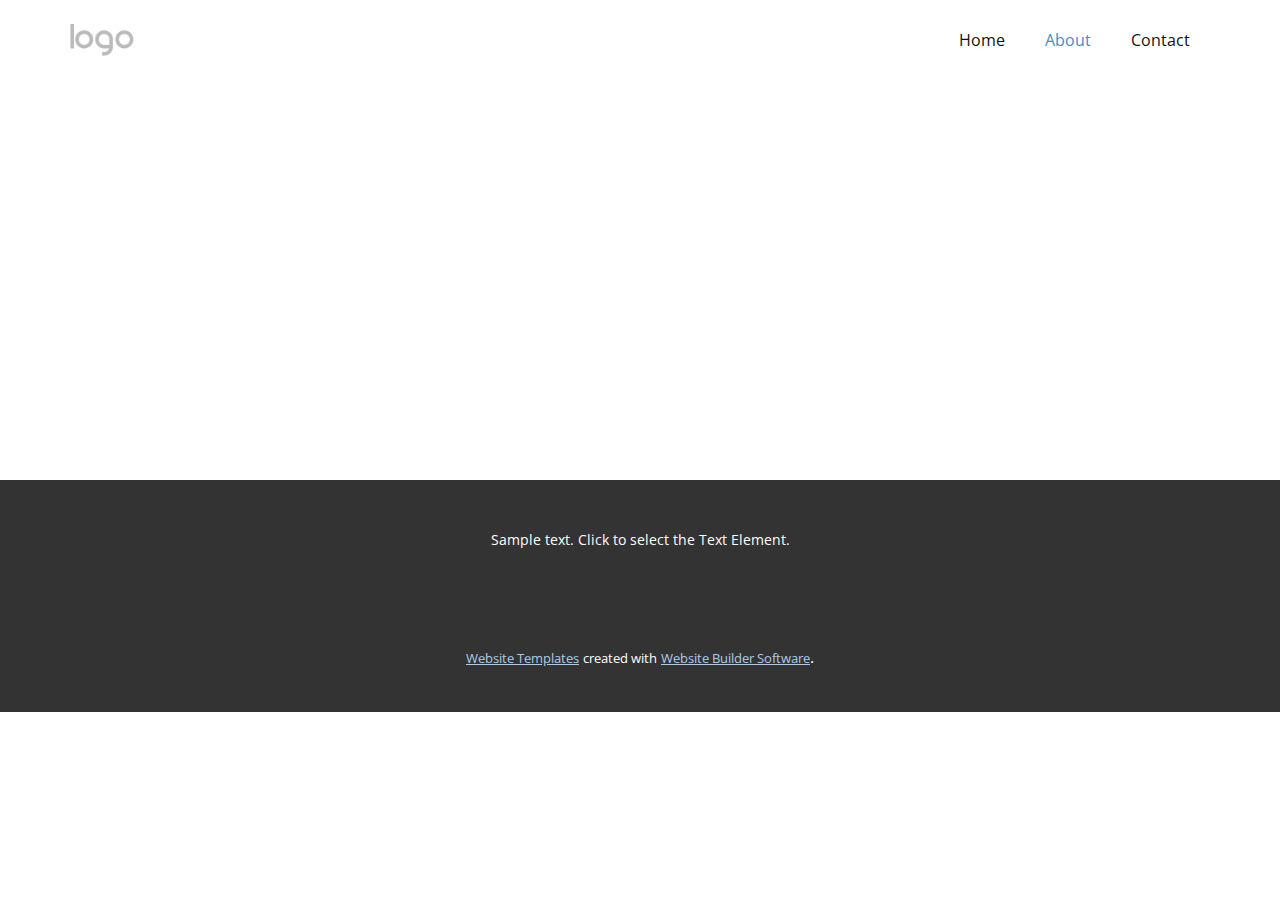
<file: About.html>
<!DOCTYPE html>
<html style="font-size: 16px;" lang="en"><head>
    <meta name="viewport" content="width=device-width, initial-scale=1.0">
    <meta charset="utf-8">
    <meta name="keywords" content="">
    <meta name="description" content="">
    <title>About</title>
    <link rel="stylesheet" href="nicepage.css" media="screen">
<link rel="stylesheet" href="About.css" media="screen">
    <script class="u-script" type="text/javascript" src="jquery.js" defer=""></script>
    <script class="u-script" type="text/javascript" src="nicepage.js" defer=""></script>
    <meta name="generator" content="Nicepage 5.0.7, nicepage.com">
    <link id="u-theme-google-font" rel="stylesheet" href="https://fonts.googleapis.com/css?family=Roboto:100,100i,300,300i,400,400i,500,500i,700,700i,900,900i|Open+Sans:300,300i,400,400i,500,500i,600,600i,700,700i,800,800i">
    
    
    <script type="application/ld+json">{
		"@context": "http://schema.org",
		"@type": "Organization",
		"name": "",
		"logo": "images/default-logo.png"
}</script>
    <meta name="theme-color" content="#478ac9">
    <meta property="og:title" content="About">
    <meta property="og:type" content="website">
  </head>
  <body class="u-body u-xl-mode" data-lang="en"><header class="u-clearfix u-header u-header" id="sec-c2e7"><div class="u-clearfix u-sheet u-sheet-1">
        <a href="https://nicepage.com" class="u-image u-logo u-image-1">
          <img src="images/default-logo.png" class="u-logo-image u-logo-image-1">
        </a>
        <nav class="u-menu u-menu-dropdown u-offcanvas u-menu-1">
          <div class="menu-collapse" style="font-size: 1rem; letter-spacing: 0px;">
            <a class="u-button-style u-custom-left-right-menu-spacing u-custom-padding-bottom u-custom-top-bottom-menu-spacing u-nav-link u-text-active-palette-1-base u-text-hover-palette-2-base" href="#">
              <svg class="u-svg-link" viewBox="0 0 24 24"><use xmlns:xlink="http://www.w3.org/1999/xlink" xlink:href="#menu-hamburger"></use></svg>
              <svg class="u-svg-content" version="1.1" id="menu-hamburger" viewBox="0 0 16 16" x="0px" y="0px" xmlns:xlink="http://www.w3.org/1999/xlink" xmlns="http://www.w3.org/2000/svg"><g><rect y="1" width="16" height="2"></rect><rect y="7" width="16" height="2"></rect><rect y="13" width="16" height="2"></rect>
</g></svg>
            </a>
          </div>
          <div class="u-nav-container">
            <ul class="u-nav u-unstyled u-nav-1"><li class="u-nav-item"><a class="u-button-style u-nav-link u-text-active-palette-1-base u-text-hover-palette-2-base" href="Home.html" style="padding: 10px 20px;">Home</a>
</li><li class="u-nav-item"><a class="u-button-style u-nav-link u-text-active-palette-1-base u-text-hover-palette-2-base" href="About.html" style="padding: 10px 20px;">About</a>
</li><li class="u-nav-item"><a class="u-button-style u-nav-link u-text-active-palette-1-base u-text-hover-palette-2-base" href="Contact.html" style="padding: 10px 20px;">Contact</a>
</li></ul>
          </div>
          <div class="u-nav-container-collapse">
            <div class="u-black u-container-style u-inner-container-layout u-opacity u-opacity-95 u-sidenav">
              <div class="u-inner-container-layout u-sidenav-overflow">
                <div class="u-menu-close"></div>
                <ul class="u-align-center u-nav u-popupmenu-items u-unstyled u-nav-2"><li class="u-nav-item"><a class="u-button-style u-nav-link" href="Home.html">Home</a>
</li><li class="u-nav-item"><a class="u-button-style u-nav-link" href="About.html">About</a>
</li><li class="u-nav-item"><a class="u-button-style u-nav-link" href="Contact.html">Contact</a>
</li></ul>
              </div>
            </div>
            <div class="u-black u-menu-overlay u-opacity u-opacity-70"></div>
          </div>
        </nav>
      </div></header>
    <section class="u-clearfix u-section-1" id="sec-da4b">
      <div class="u-clearfix u-sheet u-sheet-1"></div>
    </section>
    
    
    <footer class="u-align-center u-clearfix u-footer u-grey-80 u-footer" id="sec-fbef"><div class="u-clearfix u-sheet u-sheet-1">
        <p class="u-small-text u-text u-text-variant u-text-1">Sample text. Click to select the Text Element.</p>
      </div></footer>
    <section class="u-backlink u-clearfix u-grey-80">
      <a class="u-link" href="https://nicepage.com/website-templates" target="_blank">
        <span>Website Templates</span>
      </a>
      <p class="u-text">
        <span>created with</span>
      </p>
      <a class="u-link" href="" target="_blank">
        <span>Website Builder Software</span>
      </a>. 
    </section>
  
</body></html>
</file>
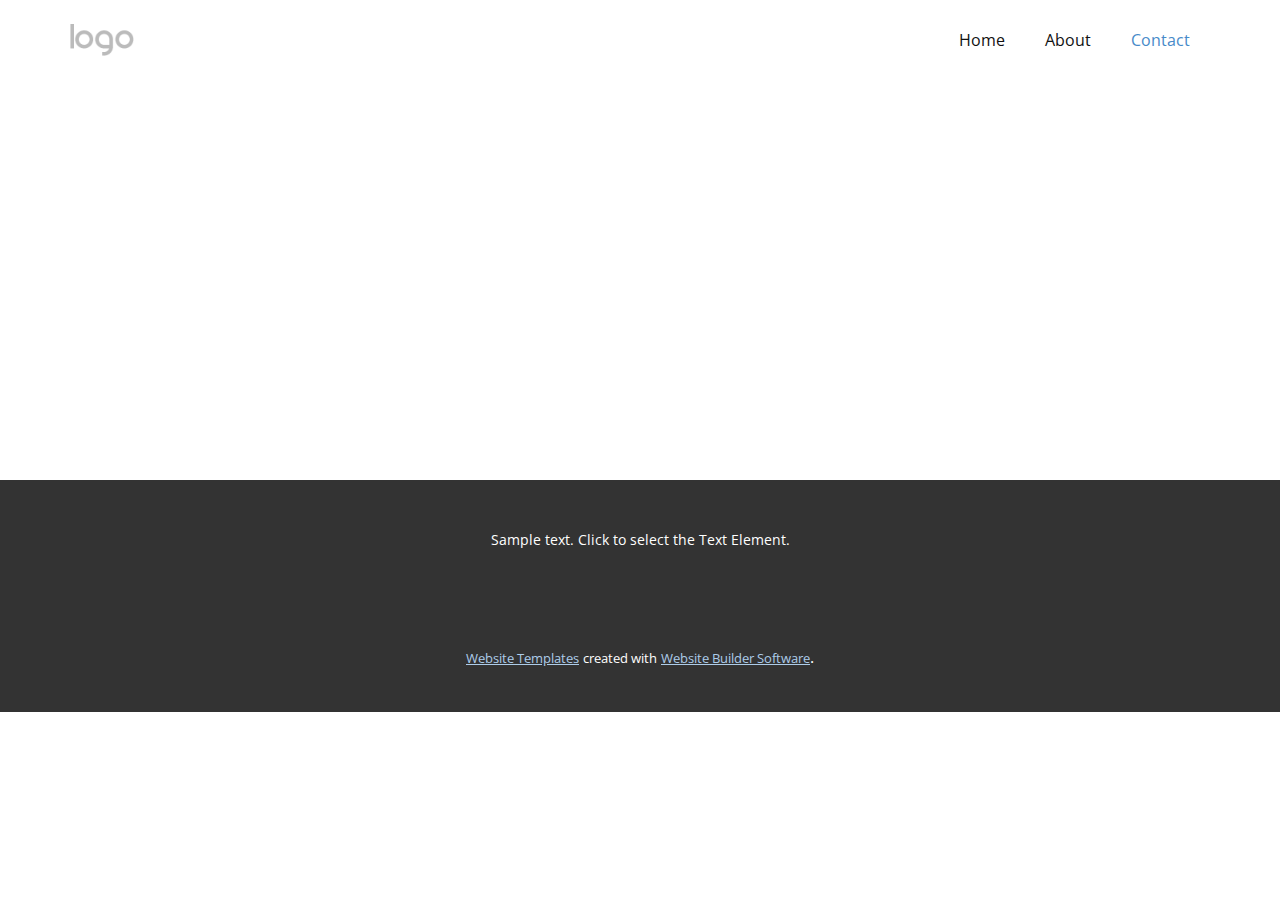
<file: Contact.html>
<!DOCTYPE html>
<html style="font-size: 16px;" lang="en"><head>
    <meta name="viewport" content="width=device-width, initial-scale=1.0">
    <meta charset="utf-8">
    <meta name="keywords" content="">
    <meta name="description" content="">
    <title>Contact</title>
    <link rel="stylesheet" href="nicepage.css" media="screen">
<link rel="stylesheet" href="Contact.css" media="screen">
    <script class="u-script" type="text/javascript" src="jquery.js" defer=""></script>
    <script class="u-script" type="text/javascript" src="nicepage.js" defer=""></script>
    <meta name="generator" content="Nicepage 5.0.7, nicepage.com">
    <link id="u-theme-google-font" rel="stylesheet" href="https://fonts.googleapis.com/css?family=Roboto:100,100i,300,300i,400,400i,500,500i,700,700i,900,900i|Open+Sans:300,300i,400,400i,500,500i,600,600i,700,700i,800,800i">
    
    
    <script type="application/ld+json">{
		"@context": "http://schema.org",
		"@type": "Organization",
		"name": "",
		"logo": "images/default-logo.png"
}</script>
    <meta name="theme-color" content="#478ac9">
    <meta property="og:title" content="Contact">
    <meta property="og:type" content="website">
  </head>
  <body class="u-body u-xl-mode" data-lang="en"><header class="u-clearfix u-header u-header" id="sec-c2e7"><div class="u-clearfix u-sheet u-sheet-1">
        <a href="https://nicepage.com" class="u-image u-logo u-image-1">
          <img src="images/default-logo.png" class="u-logo-image u-logo-image-1">
        </a>
        <nav class="u-menu u-menu-dropdown u-offcanvas u-menu-1">
          <div class="menu-collapse" style="font-size: 1rem; letter-spacing: 0px;">
            <a class="u-button-style u-custom-left-right-menu-spacing u-custom-padding-bottom u-custom-top-bottom-menu-spacing u-nav-link u-text-active-palette-1-base u-text-hover-palette-2-base" href="#">
              <svg class="u-svg-link" viewBox="0 0 24 24"><use xmlns:xlink="http://www.w3.org/1999/xlink" xlink:href="#menu-hamburger"></use></svg>
              <svg class="u-svg-content" version="1.1" id="menu-hamburger" viewBox="0 0 16 16" x="0px" y="0px" xmlns:xlink="http://www.w3.org/1999/xlink" xmlns="http://www.w3.org/2000/svg"><g><rect y="1" width="16" height="2"></rect><rect y="7" width="16" height="2"></rect><rect y="13" width="16" height="2"></rect>
</g></svg>
            </a>
          </div>
          <div class="u-nav-container">
            <ul class="u-nav u-unstyled u-nav-1"><li class="u-nav-item"><a class="u-button-style u-nav-link u-text-active-palette-1-base u-text-hover-palette-2-base" href="Home.html" style="padding: 10px 20px;">Home</a>
</li><li class="u-nav-item"><a class="u-button-style u-nav-link u-text-active-palette-1-base u-text-hover-palette-2-base" href="About.html" style="padding: 10px 20px;">About</a>
</li><li class="u-nav-item"><a class="u-button-style u-nav-link u-text-active-palette-1-base u-text-hover-palette-2-base" href="Contact.html" style="padding: 10px 20px;">Contact</a>
</li></ul>
          </div>
          <div class="u-nav-container-collapse">
            <div class="u-black u-container-style u-inner-container-layout u-opacity u-opacity-95 u-sidenav">
              <div class="u-inner-container-layout u-sidenav-overflow">
                <div class="u-menu-close"></div>
                <ul class="u-align-center u-nav u-popupmenu-items u-unstyled u-nav-2"><li class="u-nav-item"><a class="u-button-style u-nav-link" href="Home.html">Home</a>
</li><li class="u-nav-item"><a class="u-button-style u-nav-link" href="About.html">About</a>
</li><li class="u-nav-item"><a class="u-button-style u-nav-link" href="Contact.html">Contact</a>
</li></ul>
              </div>
            </div>
            <div class="u-black u-menu-overlay u-opacity u-opacity-70"></div>
          </div>
        </nav>
      </div></header>
    <section class="u-clearfix u-section-1" id="sec-d0b1">
      <div class="u-clearfix u-sheet u-sheet-1"></div>
    </section>
    
    
    <footer class="u-align-center u-clearfix u-footer u-grey-80 u-footer" id="sec-fbef"><div class="u-clearfix u-sheet u-sheet-1">
        <p class="u-small-text u-text u-text-variant u-text-1">Sample text. Click to select the Text Element.</p>
      </div></footer>
    <section class="u-backlink u-clearfix u-grey-80">
      <a class="u-link" href="https://nicepage.com/website-templates" target="_blank">
        <span>Website Templates</span>
      </a>
      <p class="u-text">
        <span>created with</span>
      </p>
      <a class="u-link" href="" target="_blank">
        <span>Website Builder Software</span>
      </a>. 
    </section>
  
</body></html>
</file>
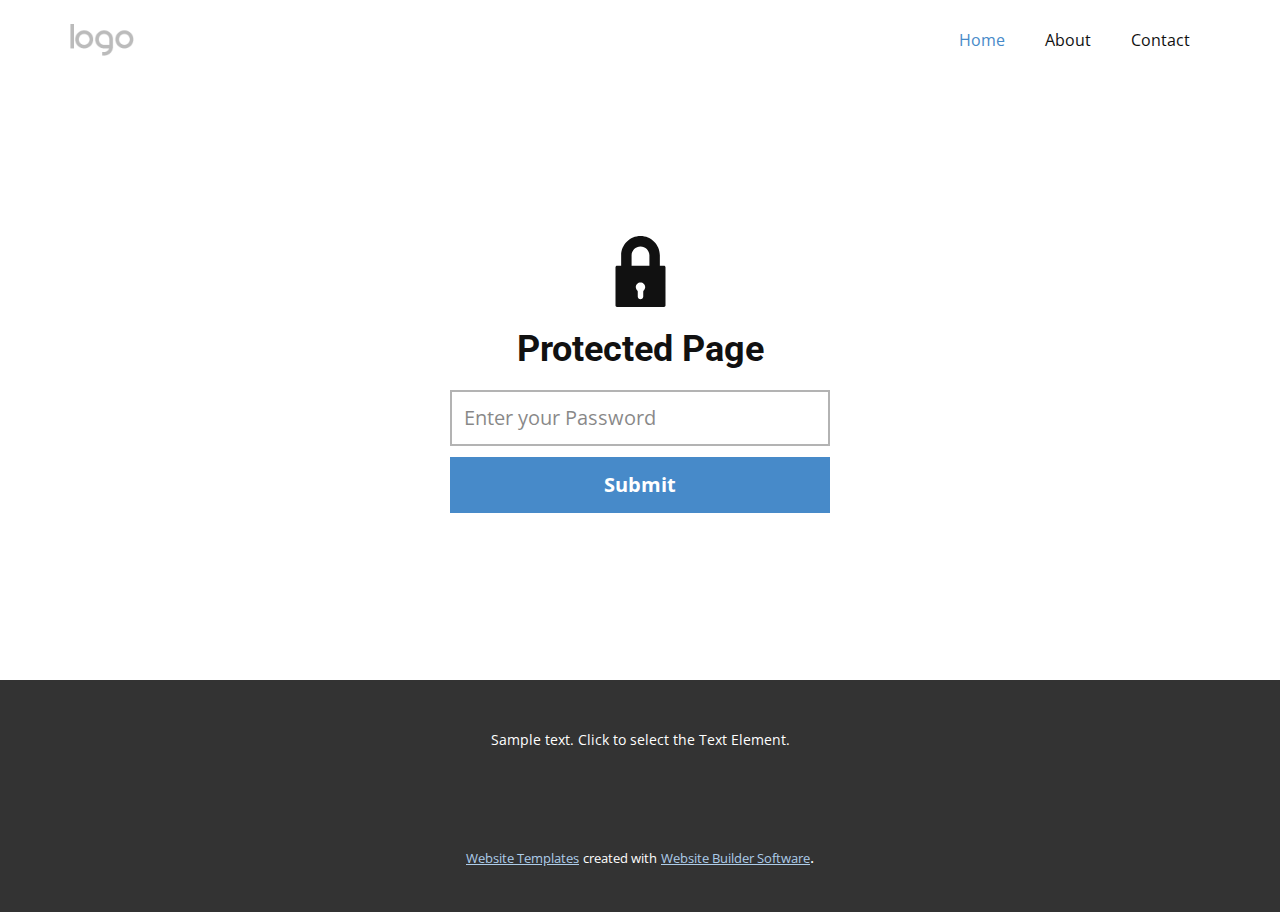
<file: Home.html>
<!DOCTYPE html>
<html style="font-size: 16px;" lang="en"><head>
    <meta name="viewport" content="width=device-width, initial-scale=1.0">
    <meta charset="utf-8">
    <meta name="keywords" content="Protected Page">
    <meta name="description" content="">
    <title>Page Password Template</title>
    <link rel="stylesheet" href="nicepage.css" media="screen">
<link rel="stylesheet" href="Page-Password-Template.css" media="screen">
    <script class="u-script" type="text/javascript" src="jquery.js" defer=""></script>
    <script class="u-script" type="text/javascript" src="nicepage.js" defer=""></script>
    <meta name="generator" content="Nicepage 5.0.7, nicepage.com">
    <link id="u-theme-google-font" rel="stylesheet" href="https://fonts.googleapis.com/css?family=Roboto:100,100i,300,300i,400,400i,500,500i,700,700i,900,900i|Open+Sans:300,300i,400,400i,500,500i,600,600i,700,700i,800,800i">
    
    
    <script type="application/ld+json">{
		"@context": "http://schema.org",
		"@type": "Organization",
		"name": "",
		"logo": "images/default-logo.png"
}</script>
    <meta name="theme-color" content="#478ac9">
    <meta property="og:title" content="Page Password Template">
    <meta property="og:type" content="website">
  <style id="password-redirect-style">body * { display: none; }</style></head>
  <body data-home-page="Home.html" data-salt="7461" data-salted-password="61172e8770a2605ee60e1a24e5c2b361b86bf89209ca636756fdc540240d94ef" class="u-body u-xl-mode" data-lang="en"><header class="u-clearfix u-header u-header" id="sec-c2e7"><div class="u-clearfix u-sheet u-sheet-1">
        <a href="https://nicepage.com" class="u-image u-logo u-image-1">
          <img src="images/default-logo.png" class="u-logo-image u-logo-image-1">
        </a>
        <nav class="u-menu u-menu-dropdown u-offcanvas u-menu-1">
          <div class="menu-collapse" style="font-size: 1rem; letter-spacing: 0px;">
            <a class="u-button-style u-custom-left-right-menu-spacing u-custom-padding-bottom u-custom-top-bottom-menu-spacing u-nav-link u-text-active-palette-1-base u-text-hover-palette-2-base" href="#">
              <svg class="u-svg-link" viewBox="0 0 24 24"><use xmlns:xlink="http://www.w3.org/1999/xlink" xlink:href="#menu-hamburger"></use></svg>
              <svg class="u-svg-content" version="1.1" id="menu-hamburger" viewBox="0 0 16 16" x="0px" y="0px" xmlns:xlink="http://www.w3.org/1999/xlink" xmlns="http://www.w3.org/2000/svg"><g><rect y="1" width="16" height="2"></rect><rect y="7" width="16" height="2"></rect><rect y="13" width="16" height="2"></rect>
</g></svg>
            </a>
          </div>
          <div class="u-nav-container">
            <ul class="u-nav u-unstyled u-nav-1"><li class="u-nav-item"><a class="u-button-style u-nav-link u-text-active-palette-1-base u-text-hover-palette-2-base" href="Home.html" style="padding: 10px 20px;">Home</a>
</li><li class="u-nav-item"><a class="u-button-style u-nav-link u-text-active-palette-1-base u-text-hover-palette-2-base" href="About.html" style="padding: 10px 20px;">About</a>
</li><li class="u-nav-item"><a class="u-button-style u-nav-link u-text-active-palette-1-base u-text-hover-palette-2-base" href="Contact.html" style="padding: 10px 20px;">Contact</a>
</li></ul>
          </div>
          <div class="u-nav-container-collapse">
            <div class="u-black u-container-style u-inner-container-layout u-opacity u-opacity-95 u-sidenav">
              <div class="u-inner-container-layout u-sidenav-overflow">
                <div class="u-menu-close"></div>
                <ul class="u-align-center u-nav u-popupmenu-items u-unstyled u-nav-2"><li class="u-nav-item"><a class="u-button-style u-nav-link" href="Home.html">Home</a>
</li><li class="u-nav-item"><a class="u-button-style u-nav-link" href="About.html">About</a>
</li><li class="u-nav-item"><a class="u-button-style u-nav-link" href="Contact.html">Contact</a>
</li></ul>
              </div>
            </div>
            <div class="u-black u-menu-overlay u-opacity u-opacity-70"></div>
          </div>
        </nav>
      </div></header>
    <section class="u-align-center u-clearfix u-section-1" id="sec-b440">
      <div class="u-align-left u-clearfix u-sheet u-valign-middle u-sheet-1"><span class="u-icon u-icon-1"><svg class="u-svg-link" preserveAspectRatio="xMidYMin slice" viewBox="0 0 96.668 96.668" style=""><use xmlns:xlink="http://www.w3.org/1999/xlink" xlink:href="#svg-b691"></use></svg><svg class="u-svg-content" viewBox="0 0 96.668 96.668" x="0px" y="0px" id="svg-b691" style="enable-background:new 0 0 96.668 96.668;"><g><path d="M80.372,40.605h-5.7V26.338C74.672,11.815,62.856,0,48.334,0C33.811,0,21.996,11.815,21.996,26.338v14.267h-5.7
		c-1.104,0-2,0.896-2,2v52.063c0,1.104,0.896,2,2,2h64.076c1.104,0,2-0.896,2-2V42.605C82.372,41.5,81.478,40.605,80.372,40.605z
		 M43.958,74.2c-1.302-1.218-2.02-2.871-2.02-4.656c0-3.526,2.869-6.396,6.396-6.396c3.526,0,6.396,2.869,6.396,6.396
		c0,1.785-0.717,3.438-2.02,4.656c-0.404,0.378-0.634,0.907-0.634,1.461v6.782c0,2.063-1.679,3.742-3.743,3.742
		c-2.064,0-3.743-1.679-3.743-3.742v-6.782C44.591,75.107,44.362,74.578,43.958,74.2z M48.334,14.197
		c6.694,0,12.14,5.446,12.14,12.141v14.267h-24.28V26.338C36.194,19.644,41.64,14.197,48.334,14.197z"></path>
</g></svg></span>
        <h2 class="u-text u-text-default u-text-1">Protected Page</h2>
        <div class="u-form u-password-control u-form-1">
          <form action="#" method="POST" class="u-clearfix u-form-custom-backend u-form-spacing-10 u-form-vertical u-inner-form" source="custom" name="form" style="padding: 10px;">
            <div class="u-align-center u-form-group u-form-password">
              <label for="password-4c82" class="u-form-control-hidden u-label"></label>
              <input type="password" placeholder="Enter your Password" id="password-4c82" name="password" class="u-border-2 u-border-grey-30 u-input u-input-rectangle u-input-1" autofocus="autofocus" required="">
            </div>
            <div class="u-align-left u-form-group u-form-submit">
              <a href="#" class="u-active-palette-1-light-1 u-border-2 u-border-active-palette-1-light-1 u-border-hover-palette-1-light-1 u-border-palette-1-base u-btn u-btn-submit u-button-style u-hover-palette-1-light-1 u-palette-1-base u-btn-1">Submit</a>
              <input type="submit" value="submit" class="u-form-control-hidden">
              <div class="u-form-send-error u-form-send-message">Password is incorrect</div>
            </div>
            <input type="hidden" value="" name="recaptchaResponse">
          </form>
        </div>
      </div>
      <style data-mode="XXL">@media (max-width: 0px) {
   .u-section-1 {
    background-image: none;
  }
  .u-section-1 .u-sheet-1 {
    min-height: 600px;
  }
  .u-section-1 .u-icon-1 {
    width: 71px;
    height: 71px;
    margin-top: 60px;
    margin-left: auto;
    margin-right: auto;
    margin-bottom: 0;
    padding-top: 0;
    padding-bottom: 0;
    padding-left: 0;
    padding-right: 0;
  }
  .u-section-1 .u-text-1 {
    font-weight: 700;
    margin-top: 23px;
    margin-left: auto;
    margin-right: auto;
    margin-bottom: 0;
  }
  .u-section-1 .u-form-1 {
    height: 124px;
    width: 400px;
    margin-top: 11px;
    margin-left: auto;
    margin-right: auto;
    margin-bottom: 60px;
  }
  .u-section-1 .u-input-1 {
    background-image: none;
    font-size: 1.25rem;
  }
  .u-section-1 .u-btn-1 {
    width: 100%;
    font-size: 1.25rem;
    background-image: none;
    font-weight: 700;
    border-style: solid;
    padding-top: 10px;
    padding-bottom: 10px;
    padding-left: 30px;
    padding-right: 30px;
    text-transform: none;
  }
}</style>
    </section>
    
    
    <footer class="u-align-center u-clearfix u-footer u-grey-80 u-footer" id="sec-fbef"><div class="u-clearfix u-sheet u-sheet-1">
        <p class="u-small-text u-text u-text-variant u-text-1">Sample text. Click to select the Text Element.</p>
      </div></footer>
    <section class="u-backlink u-clearfix u-grey-80">
      <a class="u-link" href="https://nicepage.com/website-templates" target="_blank">
        <span>Website Templates</span>
      </a>
      <p class="u-text">
        <span>created with</span>
      </p>
      <a class="u-link" href="" target="_blank">
        <span>Website Builder Software</span>
      </a>. 
    </section>
  
</body></html>
</file>
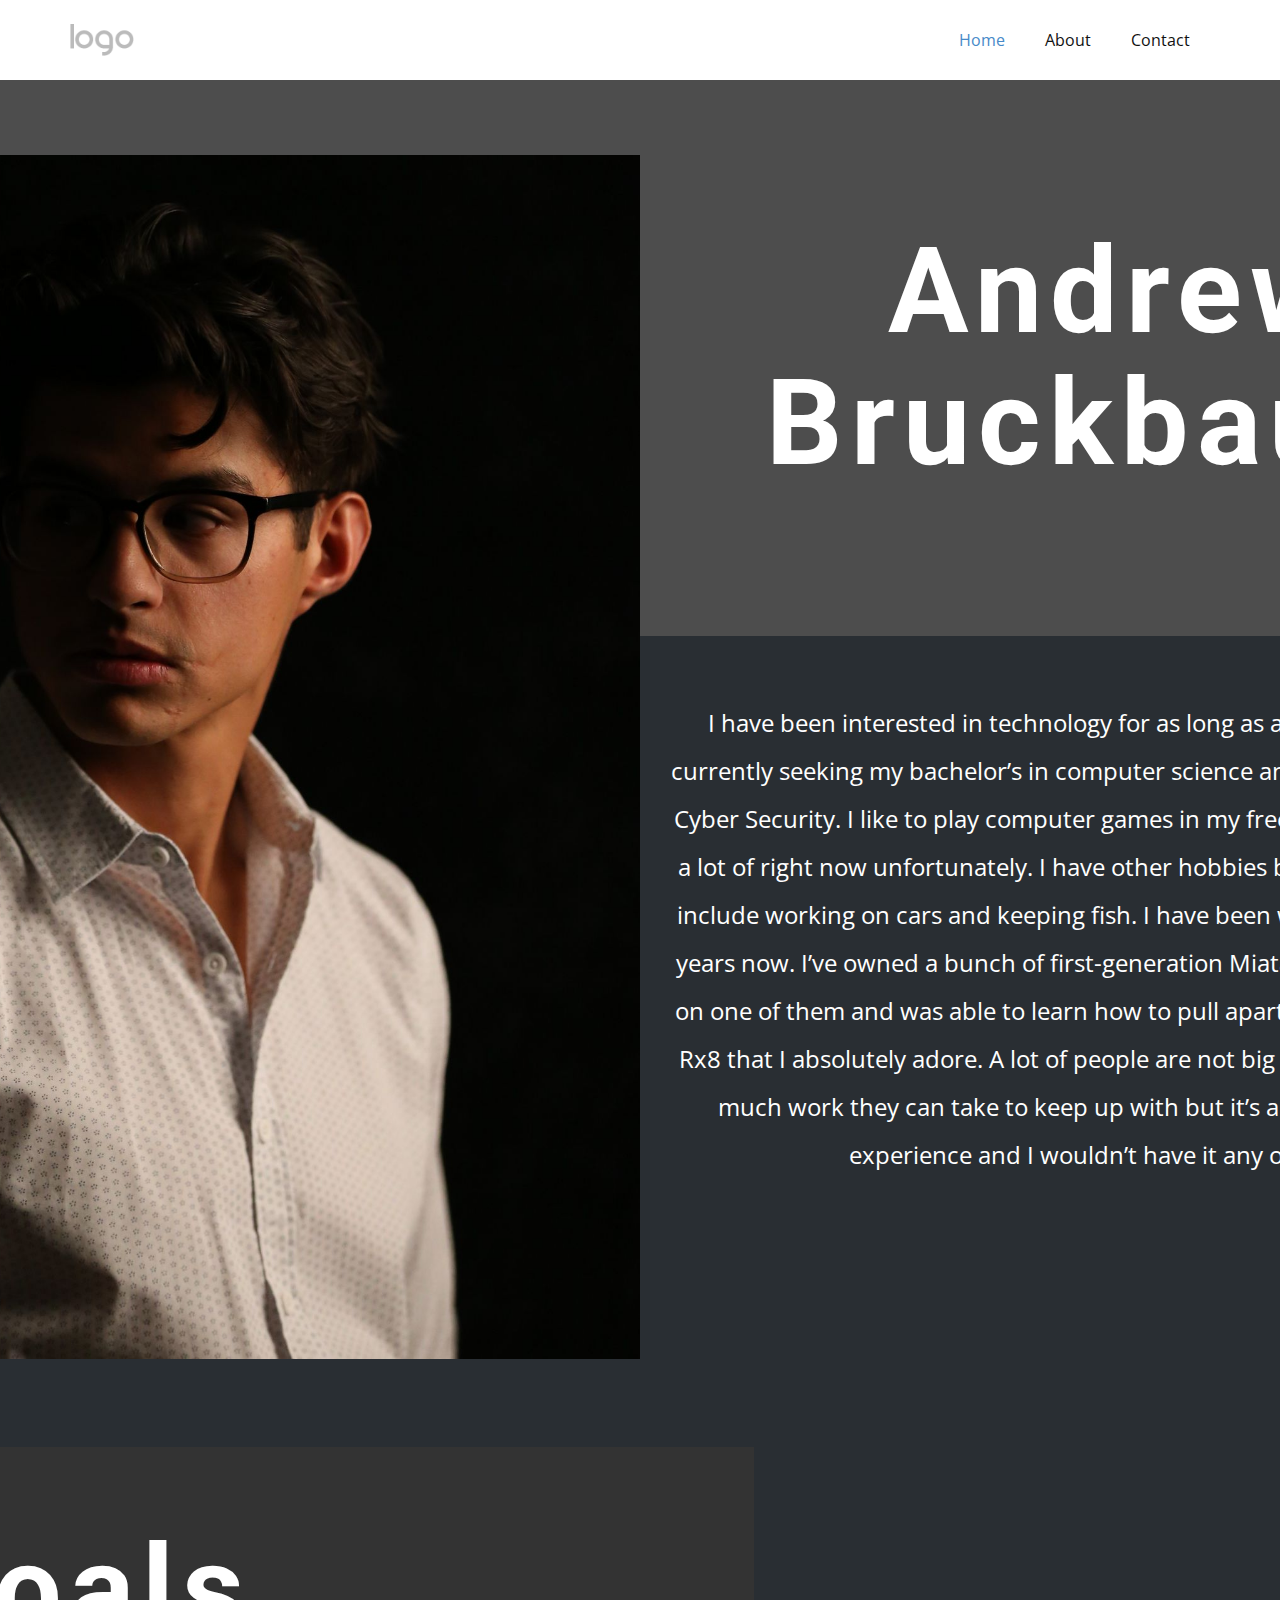
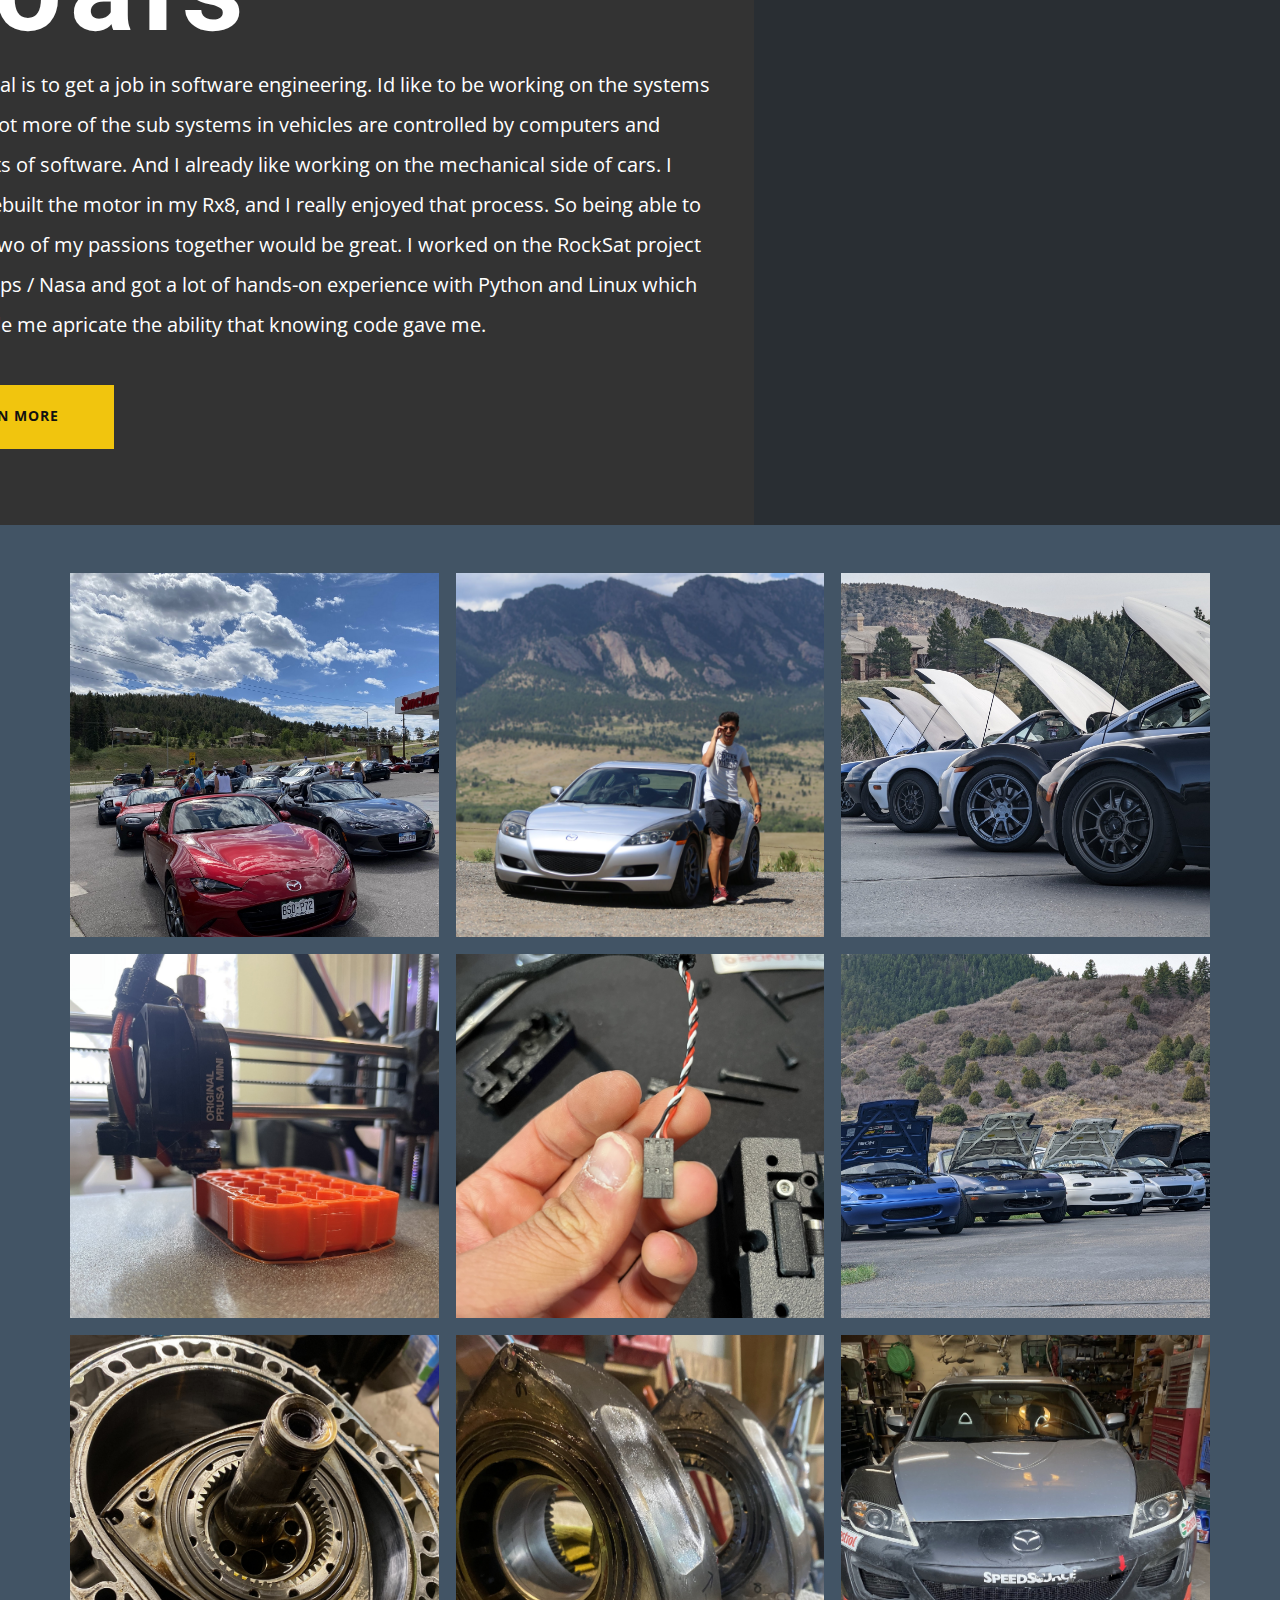
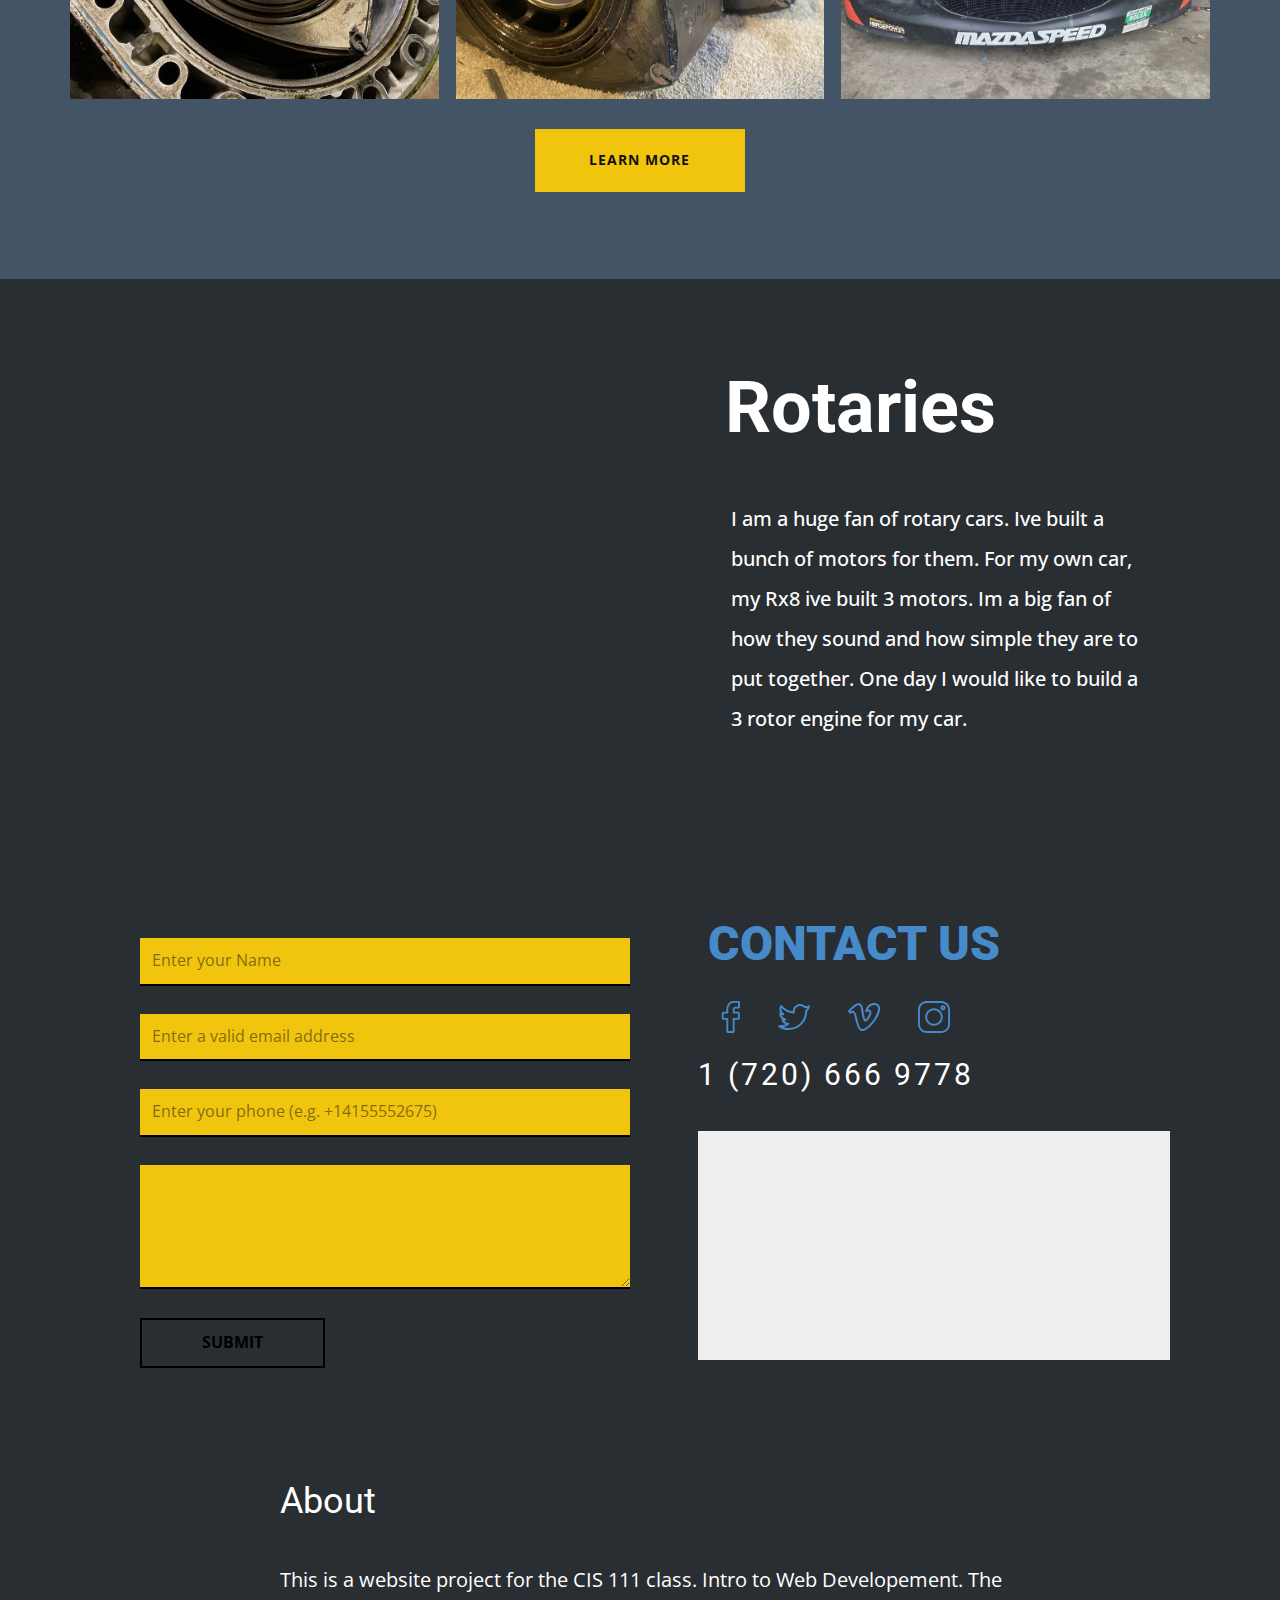
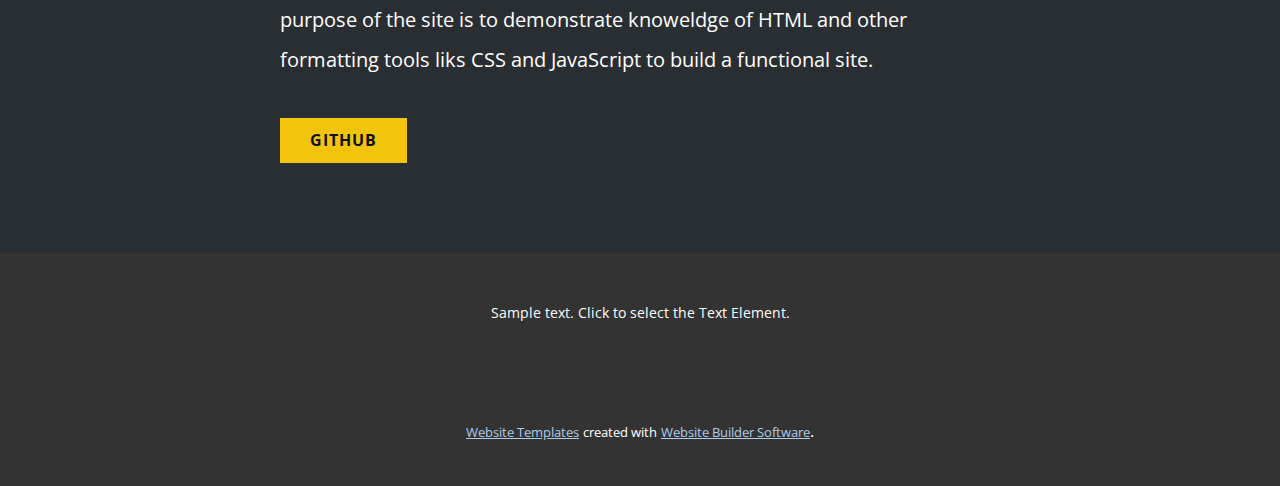
<file: Home_967133f92125f9ea5aef25a6c56fb6a9a15f4cdf864756dfb9067492549a9806.html>
<!DOCTYPE html>
<html style="font-size: 16px;" lang="en"><head>
    <meta name="viewport" content="width=device-width, initial-scale=1.0">
    <meta charset="utf-8">
    <meta name="keywords" content="Andrew Bruckbauer, design, contact us">
    <meta name="description" content="">
    <title>Home</title>
    <link rel="stylesheet" href="nicepage.css" media="screen">
<link rel="stylesheet" href="Home.css" media="screen">
    <script class="u-script" type="text/javascript" src="jquery.js" defer=""></script>
    <script class="u-script" type="text/javascript" src="nicepage.js" defer=""></script>
    <meta name="generator" content="Nicepage 5.0.7, nicepage.com">
    <meta name="referrer" content="origin">
    <link id="u-theme-google-font" rel="stylesheet" href="https://fonts.googleapis.com/css?family=Roboto:100,100i,300,300i,400,400i,500,500i,700,700i,900,900i|Open+Sans:300,300i,400,400i,500,500i,600,600i,700,700i,800,800i">
    
    
    
    
    
    
    
    <script type="application/ld+json">{
		"@context": "http://schema.org",
		"@type": "Organization",
		"name": "",
		"logo": "images/default-logo.png"
}</script>
    <meta name="theme-color" content="#478ac9">
    <meta property="og:title" content="Home">
    <meta property="og:type" content="website">
  </head>
  <body class="u-body u-xl-mode" data-lang="en"><header class="u-clearfix u-header u-header" id="sec-c2e7"><div class="u-clearfix u-sheet u-sheet-1">
        <a href="https://nicepage.com" class="u-image u-logo u-image-1">
          <img src="images/default-logo.png" class="u-logo-image u-logo-image-1">
        </a>
        <nav class="u-menu u-menu-dropdown u-offcanvas u-menu-1">
          <div class="menu-collapse" style="font-size: 1rem; letter-spacing: 0px;">
            <a class="u-button-style u-custom-left-right-menu-spacing u-custom-padding-bottom u-custom-top-bottom-menu-spacing u-nav-link u-text-active-palette-1-base u-text-hover-palette-2-base" href="#">
              <svg class="u-svg-link" viewBox="0 0 24 24"><use xmlns:xlink="http://www.w3.org/1999/xlink" xlink:href="#menu-hamburger"></use></svg>
              <svg class="u-svg-content" version="1.1" id="menu-hamburger" viewBox="0 0 16 16" x="0px" y="0px" xmlns:xlink="http://www.w3.org/1999/xlink" xmlns="http://www.w3.org/2000/svg"><g><rect y="1" width="16" height="2"></rect><rect y="7" width="16" height="2"></rect><rect y="13" width="16" height="2"></rect>
</g></svg>
            </a>
          </div>
          <div class="u-nav-container">
            <ul class="u-nav u-unstyled u-nav-1"><li class="u-nav-item"><a class="u-button-style u-nav-link u-text-active-palette-1-base u-text-hover-palette-2-base" href="Home.html" style="padding: 10px 20px;">Home</a>
</li><li class="u-nav-item"><a class="u-button-style u-nav-link u-text-active-palette-1-base u-text-hover-palette-2-base" href="About.html" style="padding: 10px 20px;">About</a>
</li><li class="u-nav-item"><a class="u-button-style u-nav-link u-text-active-palette-1-base u-text-hover-palette-2-base" href="Contact.html" style="padding: 10px 20px;">Contact</a>
</li></ul>
          </div>
          <div class="u-nav-container-collapse">
            <div class="u-black u-container-style u-inner-container-layout u-opacity u-opacity-95 u-sidenav">
              <div class="u-inner-container-layout u-sidenav-overflow">
                <div class="u-menu-close"></div>
                <ul class="u-align-center u-nav u-popupmenu-items u-unstyled u-nav-2"><li class="u-nav-item"><a class="u-button-style u-nav-link" href="Home.html">Home</a>
</li><li class="u-nav-item"><a class="u-button-style u-nav-link" href="About.html">About</a>
</li><li class="u-nav-item"><a class="u-button-style u-nav-link" href="Contact.html">Contact</a>
</li></ul>
              </div>
            </div>
            <div class="u-black u-menu-overlay u-opacity u-opacity-70"></div>
          </div>
        </nav>
      </div></header>
    <section class="u-align-left u-clearfix u-palette-1-dark-3 u-section-1" id="carousel_e0b6">
      <div class="u-expanded-width u-grey-70 u-shape u-shape-rectangle u-shape-1"></div>
      <div class="u-clearfix u-layout-wrap u-layout-wrap-1">
        <div class="u-layout">
          <div class="u-layout-row">
            <div class="u-align-center-sm u-align-center-xs u-container-style u-image u-layout-cell u-right-cell u-size-30 u-image-1" data-image-width="3648" data-image-height="4279">
              <div class="u-container-layout u-container-layout-1"></div>
            </div>
            <div class="u-align-center u-container-style u-layout-cell u-left-cell u-size-30 u-layout-cell-2">
              <div class="u-container-layout u-container-layout-2">
                <h1 class="u-text u-text-body-alt-color u-text-1">Andrew Bruckbauer</h1>
                <p class="u-text u-text-2"> I have been interested in technology for as long as a I can remember. 
        
        
          		I am currently seeking my bachelor’s in computer science and trying to get a focus on Cyber Security. 
        
        
          		I like to play computer games in my free time, which I don’t have a lot of right now unfortunately. 
        
        
          		I have other hobbies besides computers which include working on cars and keeping fish. 
        
        
          		I have been working on cars for a few years now. I’ve owned a bunch of first-generation Miata’s. 
        
        
          		I learned how to weld on one of them and was able to learn how to pull apart a motor. 
        
        
          		Now I’ve got an Rx8 that I absolutely adore. A lot of people are not big on them because 
        
        
          		of how much work they can take to keep up with but it’s a super unique driving experience 
        
        
          		and I wouldn’t have it any other way.</p><span class="u-icon u-icon-circle u-text-palette-1-dark-2 u-icon-1"><svg class="u-svg-link" preserveAspectRatio="xMidYMin slice" viewBox="0 0 492.004 492.004" style=""><use xmlns:xlink="http://www.w3.org/1999/xlink" xlink:href="#svg-6544"></use></svg><svg class="u-svg-content" viewBox="0 0 492.004 492.004" x="0px" y="0px" id="svg-6544" style=""><g><g><path d="M382.678,226.804L163.73,7.86C158.666,2.792,151.906,0,144.698,0s-13.968,2.792-19.032,7.86l-16.124,16.12    c-10.492,10.504-10.492,27.576,0,38.064L293.398,245.9l-184.06,184.06c-5.064,5.068-7.86,11.824-7.86,19.028    c0,7.212,2.796,13.968,7.86,19.04l16.124,16.116c5.068,5.068,11.824,7.86,19.032,7.86s13.968-2.792,19.032-7.86L382.678,265    c5.076-5.084,7.864-11.872,7.848-19.088C390.542,238.668,387.754,231.884,382.678,226.804z"></path>
</g>
</g></svg></span>
              </div>
            </div>
          </div>
        </div>
      </div>
    </section>
    <section class="u-align-left u-clearfix u-palette-1-dark-3 u-section-2" id="carousel_3119">
      <div class="u-clearfix u-sheet u-sheet-1">
        <div class="u-container-style u-grey-80 u-group u-group-1">
          <div class="u-container-layout u-valign-middle u-container-layout-1">
            <h1 class="u-text u-text-body-alt-color u-text-1">Goals</h1>
            <p class="u-text u-text-2"> My end goal is to get a job in software engineering. Id like to be working on the systems in cars.
        
        
          		A lot more of the sub systems in vehicles are controlled by computers and various bits of software.
        
        
          		And I already like working on the mechanical side of cars. 
        
        
          		I recently rebuilt the motor in my Rx8, and I really enjoyed that process. 
        
        
          		So being able to combine two of my passions together would be great. 
        
        
          		I worked on the RockSat project with Wallops / Nasa and got a lot of hands-on experience with 
        
        
          		Python and Linux which really made me apricate the ability that knowing code gave me.</p>
            <a href="https://nicepage.one" class="u-btn u-button-style u-hover-white u-palette-3-base u-btn-1">learn more</a>
          </div>
        </div>
        <div class="u-video u-video-1">
          <div class="embed-responsive embed-responsive-1">
            <iframe style="position: absolute;top: 0;left: 0;width: 100%;height: 100%;" class="embed-responsive-item" src="https://www.youtube.com/embed/SQjqE9d-oKk?mute=0&amp;showinfo=0&amp;controls=0&amp;start=0" frameborder="0" allowfullscreen=""></iframe>
          </div>
        </div>
      </div>
    </section>
    <section class="u-align-center u-clearfix u-palette-1-dark-2 u-section-3" id="carousel_a0a7">
      <div class="u-clearfix u-sheet u-sheet-1">
        <div class="u-expanded-width u-gallery u-layout-grid u-lightbox u-show-text-on-hover u-gallery-1">
          <div class="u-gallery-inner u-gallery-inner-1">
            <div class="u-effect-fade u-effect-hover-zoom u-gallery-item">
              <div class="u-back-slide" data-image-width="4032" data-image-height="3024">
                <img class="u-back-image u-expanded" src="images/IMG_7804.jpg">
              </div>
              <div class="u-over-slide u-shading u-over-slide-1">
                <h3 class="u-gallery-heading"></h3>
                <p class="u-gallery-text"></p>
              </div>
            </div>
            <div class="u-effect-fade u-effect-hover-zoom u-gallery-item">
              <div class="u-back-slide" data-image-width="3648" data-image-height="3719">
                <img class="u-back-image u-expanded" src="images/rx8portrait2.JPG">
              </div>
              <div class="u-over-slide u-shading u-over-slide-2">
                <h3 class="u-gallery-heading"></h3>
                <p class="u-gallery-text"></p>
              </div>
            </div>
            <div class="u-effect-fade u-effect-hover-zoom u-gallery-item">
              <div class="u-back-slide" data-image-width="4080" data-image-height="3072">
                <img class="u-back-image u-expanded" src="images/PXL_20220409_153803847.jpg">
              </div>
              <div class="u-over-slide u-shading u-over-slide-3">
                <h3 class="u-gallery-heading"></h3>
                <p class="u-gallery-text"></p>
              </div>
            </div>
            <div class="u-effect-fade u-effect-hover-zoom u-gallery-item">
              <div class="u-back-slide" data-image-width="3024" data-image-height="2908">
                <img class="u-back-image u-expanded" src="images/printercrop.jpg">
              </div>
              <div class="u-over-slide u-shading u-over-slide-4">
                <h3 class="u-gallery-heading"></h3>
                <p class="u-gallery-text"></p>
              </div>
            </div>
            <div class="u-effect-fade u-effect-hover-zoom u-gallery-item">
              <div class="u-back-slide" data-image-width="3024" data-image-height="3074">
                <img class="u-back-image u-expanded" src="images/sensorcrop.jpg">
              </div>
              <div class="u-over-slide u-shading u-over-slide-5">
                <h3 class="u-gallery-heading"></h3>
                <p class="u-gallery-text"></p>
              </div>
            </div>
            <div class="u-effect-fade u-effect-hover-zoom u-gallery-item">
              <div class="u-back-slide" data-image-width="4080" data-image-height="3072">
                <img class="u-back-image u-expanded" src="images/PXL_20220409_153900821.jpg">
              </div>
              <div class="u-over-slide u-shading u-over-slide-6">
                <h3 class="u-gallery-heading"></h3>
                <p class="u-gallery-text"></p>
              </div>
            </div>
            <div class="u-effect-fade u-effect-hover-zoom u-gallery-item">
              <div class="u-back-slide" data-image-width="3024" data-image-height="3257">
                <img class="u-back-image u-expanded" src="images/MotorCrop.jpg">
              </div>
              <div class="u-over-slide u-shading u-over-slide-7">
                <h3 class="u-gallery-heading"></h3>
                <p class="u-gallery-text"></p>
              </div>
            </div>
            <div class="u-effect-fade u-effect-hover-zoom u-gallery-item">
              <div class="u-back-slide" data-image-width="3024" data-image-height="2970">
                <img class="u-back-image u-expanded" src="images/rotorcrop.jpg">
              </div>
              <div class="u-over-slide u-shading u-over-slide-8">
                <h3 class="u-gallery-heading"></h3>
                <p class="u-gallery-text"></p>
              </div>
            </div>
            <div class="u-effect-fade u-effect-hover-zoom u-gallery-item">
              <div class="u-back-slide" data-image-width="3024" data-image-height="2701">
                <img class="u-back-image u-expanded" src="images/rx8Carboncrop.jpg">
              </div>
              <div class="u-over-slide u-shading u-over-slide-9">
                <h3 class="u-gallery-heading"></h3>
                <p class="u-gallery-text"></p>
              </div>
            </div>
          </div>
        </div>
        <a href="https://nicepage.com/c/real-estate-website-templates" class="u-align-center u-btn u-button-style u-hover-white u-palette-3-base u-btn-1">learn more</a>
      </div>
    </section>
    <section class="u-clearfix u-palette-1-dark-3 u-section-4" id="sec-79ad">
      <div class="u-clearfix u-sheet u-sheet-1">
        <div class="u-clearfix u-expanded-width u-gutter-50 u-layout-wrap u-layout-wrap-1">
          <div class="u-layout">
            <div class="u-layout-row">
              <div class="u-align-left u-container-style u-layout-cell u-left-cell u-size-30 u-layout-cell-1">
                <div class="u-container-layout u-valign-bottom u-container-layout-1">
                  <div class="u-expanded-width u-video u-video-1">
                    <div class="embed-responsive embed-responsive-1">
                      <iframe style="position: absolute;top: 0;left: 0;width: 100%;height: 100%;" class="embed-responsive-item" src="https://www.youtube.com/embed/T48Uo2pEkkQ?mute=0&amp;showinfo=0&amp;controls=0&amp;start=0" frameborder="0" allowfullscreen=""></iframe>
                    </div>
                  </div>
                </div>
              </div>
              <div class="u-align-left u-container-style u-layout-cell u-right-cell u-size-30 u-layout-cell-2">
                <div class="u-container-layout u-container-layout-2">
                  <h1 class="u-text u-title u-text-1">Rotaries</h1>
                  <p class="u-text u-text-2">I am a huge fan of rotary cars. Ive built a bunch of motors for them. For my own car, my Rx8 ive built 3 motors. Im a big fan of how they sound and how simple they are to put together. One day I would like to build a 3 rotor engine for my car.&nbsp;</p>
                </div>
              </div>
            </div>
          </div>
        </div>
      </div>
    </section>
    <section class="u-clearfix u-palette-1-dark-3 u-section-5" id="carousel_bdaf">
      <div class="u-clearfix u-sheet u-sheet-1">
        <div class="u-clearfix u-expanded-width u-layout-wrap u-layout-wrap-1">
          <div class="u-layout">
            <div class="u-layout-row">
              <div class="u-size-32">
                <div class="u-layout-col">
                  <div class="u-align-left u-container-style u-layout-cell u-left-cell u-size-60 u-layout-cell-1">
                    <div class="u-container-layout u-container-layout-1">
                      <div class="u-align-left u-form u-form-1">
                        <form action="https://forms.nicepagesrv.com/Form/Process" class="u-clearfix u-form-spacing-28 u-form-vertical u-inner-form" style="padding: 10px" source="email" name="form">
                          <div class="u-form-group u-form-name u-label-none">
                            <label for="name-5a14" class="u-form-control-hidden u-label" wfd-invisible="true">Name</label>
                            <input type="text" placeholder="Enter your Name" id="name-5a14" name="name" class="u-border-2 u-border-black u-border-no-left u-border-no-right u-border-no-top u-input u-input-rectangle u-palette-3-base" required="">
                          </div>
                          <div class="u-form-email u-form-group u-label-none">
                            <label for="email-5a14" class="u-form-control-hidden u-label" wfd-invisible="true">Email</label>
                            <input type="email" placeholder="Enter a valid email address" id="email-5a14" name="email" class="u-border-2 u-border-black u-border-no-left u-border-no-right u-border-no-top u-input u-input-rectangle u-palette-3-base" required="">
                          </div>
                          <div class="u-form-group u-form-phone u-label-none u-form-group-3">
                            <label for="phone-eba8" class="u-label">Phone</label>
                            <input type="tel" pattern="\+?\d{0,3}[\s\(\-]?([0-9]{2,3})[\s\)\-]?([\s\-]?)([0-9]{3})[\s\-]?([0-9]{2})[\s\-]?([0-9]{2})" placeholder="Enter your phone (e.g. +14155552675)" id="phone-eba8" name="phone" class="u-border-2 u-border-black u-border-no-left u-border-no-right u-border-no-top u-input u-input-rectangle u-palette-3-base" required="">
                          </div>
                          <div class="u-form-group u-form-message u-label-none">
                            <label for="message-5a14" class="u-form-control-hidden u-label" wfd-invisible="true">Message</label>
                            <textarea placeholder="" rows="4" cols="50" id="message-5a14" name="message" class="u-border-2 u-border-black u-border-no-left u-border-no-right u-border-no-top u-input u-input-rectangle u-palette-3-base" required=""></textarea>
                          </div>
                          <div class="u-align-left u-form-group u-form-submit u-label-none">
                            <a href="#" class="u-border-2 u-border-black u-btn u-btn-submit u-button-style u-hover-black u-none u-text-black u-text-hover-white u-btn-1">Submit</a>
                            <input type="submit" value="submit" class="u-form-control-hidden" wfd-invisible="true">
                          </div>
                          <div class="u-form-send-message u-form-send-success" wfd-invisible="true"> Thank you! Your message has been sent. </div>
                          <div class="u-form-send-error u-form-send-message" wfd-invisible="true"> Unable to send your message. Please fix errors then try again. </div>
                          <input type="hidden" value="" name="recaptchaResponse" wfd-invisible="true">
                          <input type="hidden" name="formServices" value="224498bb5a28f428c01711dafedf60d8">
                        </form>
                      </div>
                    </div>
                  </div>
                </div>
              </div>
              <div class="u-size-28">
                <div class="u-layout-col">
                  <div class="u-container-style u-layout-cell u-right-cell u-size-30 u-layout-cell-2">
                    <div class="u-container-layout u-container-layout-2">
                      <h1 class="u-text u-text-palette-1-base u-text-1">contact us</h1>
                      <div class="u-social-icons u-spacing-38 u-social-icons-1">
                        <a class="u-social-url" target="_blank" href=""><span class="u-icon u-icon-circle u-social-facebook u-social-icon u-text-palette-1-base u-icon-1"><svg class="u-svg-link" preserveAspectRatio="xMidYMin slice" viewBox="-110 1 511 511.99996" style=""><use xmlns:xlink="http://www.w3.org/1999/xlink" xlink:href="#svg-7b6f"></use></svg><svg xmlns="http://www.w3.org/2000/svg" xmlns:xlink="http://www.w3.org/1999/xlink" version="1.1" xml:space="preserve" class="u-svg-content" viewBox="-110 1 511 511.99996" id="svg-7b6f"><path d="m180 512h-81.992188c-13.695312 0-24.835937-11.140625-24.835937-24.835938v-184.9375h-47.835937c-13.695313 0-24.835938-11.144531-24.835938-24.835937v-79.246094c0-13.695312 11.140625-24.835937 24.835938-24.835937h47.835937v-39.683594c0-39.347656 12.355469-72.824219 35.726563-96.804688 23.476562-24.089843 56.285156-36.820312 94.878906-36.820312l62.53125.101562c13.671875.023438 24.792968 11.164063 24.792968 24.835938v73.578125c0 13.695313-11.136718 24.835937-24.828124 24.835937l-42.101563.015626c-12.839844 0-16.109375 2.574218-16.808594 3.363281-1.152343 1.308593-2.523437 5.007812-2.523437 15.222656v31.351563h58.269531c4.386719 0 8.636719 1.082031 12.289063 3.121093 7.878906 4.402344 12.777343 12.726563 12.777343 21.722657l-.03125 79.246093c0 13.6875-11.140625 24.828125-24.835937 24.828125h-58.46875v184.941406c0 13.695313-11.144532 24.835938-24.839844 24.835938zm-76.8125-30.015625h71.632812v-193.195313c0-9.144531 7.441407-16.582031 16.582032-16.582031h66.726562l.027344-68.882812h-66.757812c-9.140626 0-16.578126-7.4375-16.578126-16.582031v-44.789063c0-11.726563 1.191407-25.0625 10.042969-35.085937 10.695313-12.117188 27.550781-13.515626 39.300781-13.515626l36.921876-.015624v-63.226563l-57.332032-.09375c-62.023437 0-100.566406 39.703125-100.566406 103.609375v53.117188c0 9.140624-7.4375 16.582031-16.578125 16.582031h-56.09375v68.882812h56.09375c9.140625 0 16.578125 7.4375 16.578125 16.582031zm163.0625-451.867187h.003906zm0 0"></path></svg></span>
                        </a>
                        <a class="u-social-url" target="_blank" href=""><span class="u-icon u-icon-circle u-social-icon u-social-twitter u-text-palette-1-base u-icon-2"><svg class="u-svg-link" preserveAspectRatio="xMidYMin slice" viewBox="0 0 24 24" style=""><use xmlns:xlink="http://www.w3.org/1999/xlink" xlink:href="#svg-8972"></use></svg><svg xmlns="http://www.w3.org/2000/svg" xmlns:xlink="http://www.w3.org/1999/xlink" version="1.1" xml:space="preserve" class="u-svg-content" viewBox="0 0 24 24" id="svg-8972"><path d="m.473 19.595c2.222 1.41 4.808 2.155 7.478 2.155 3.91 0 7.493-1.502 10.09-4.229 2.485-2.61 3.852-6.117 3.784-9.676.942-.806 2.05-2.345 2.05-3.845 0-.575-.624-.94-1.13-.647-.885.52-1.692.656-2.522.423-1.695-1.652-4.218-2-6.344-.854-1.858 1-2.891 2.83-2.798 4.83-3.139-.383-6.039-1.957-8.061-4.403-.332-.399-.962-.352-1.226.1-.974 1.668-.964 3.601-.117 5.162-.403.071-.652.41-.652.777 0 1.569.706 3.011 1.843 3.995-.212.204-.282.507-.192.777.5 1.502 1.632 2.676 3.047 3.264-1.539.735-3.241.98-4.756.794-.784-.106-1.171.948-.494 1.377zm7.683-1.914c.561-.431.263-1.329-.441-1.344-1.24-.026-2.369-.637-3.072-1.598.339-.022.69-.074 1.024-.164.761-.206.725-1.304-.048-1.459-1.403-.282-2.504-1.304-2.917-2.62.377.093.761.145 1.144.152.759.004 1.046-.969.427-1.376-1.395-.919-1.99-2.542-1.596-4.068 2.436 2.468 5.741 3.955 9.237 4.123.501.031.877-.44.767-.917-.475-2.059.675-3.502 1.91-4.167 1.222-.66 3.184-.866 4.688.712.447.471 1.955.489 2.722.31-.344.648-.873 1.263-1.368 1.609-.211.148-.332.394-.319.651.161 3.285-1.063 6.551-3.358 8.96-2.312 2.427-5.509 3.764-9.004 3.764-1.39 0-2.753-.226-4.041-.662 1.54-.298 3.003-.95 4.245-1.906z"></path></svg></span>
                        </a>
                        <a class="u-social-url" target="_blank" href=""><span class="u-icon u-icon-circle u-social-icon u-social-instagram u-text-palette-1-base u-icon-3"><svg class="u-svg-link" preserveAspectRatio="xMidYMin slice" viewBox="0 0 24 24" style=""><use xmlns:xlink="http://www.w3.org/1999/xlink" xlink:href="#svg-4bb5"></use></svg><svg xmlns="http://www.w3.org/2000/svg" xmlns:xlink="http://www.w3.org/1999/xlink" version="1.1" xml:space="preserve" class="u-svg-content" viewBox="0 0 24 24" id="svg-4bb5"><path d="m13.192 13.94c-.929-1.05-1.793-7.608-1.856-7.93-.591-3.766-2.522-4.385-4.042-4.236-1.873.176-4.375 2.8-7.04 5.151-.296.262-.339.708-.097 1.021l1.059 1.369c.245.318.697.387 1.024.156.891-.626 1.264-.841 1.408-.914 1.979.66 2.032 13.959 7.22 13.959 5.144 0 16.863-14.665 11.984-19.88-1.869-2-7.848-2.168-9.943 4.679-.188.615.439 1.165 1.021.905.453-.201.911-.303 1.361-.303.665 0 .714.25.75.433.304 1.547-2.008 4.976-2.849 5.59zm4.372-5.326c0-.649-.186-1.175-.553-1.561-.486-.511-1.288-.706-2.183-.613 1.793-4.034 5.86-3.922 6.928-2.78 3.513 3.761-6.54 17.355-10.889 17.355-3.865 0-3.507-13.972-7.296-13.972-.254 0-.521.062-1.604.792l-.196-.252c1.524-1.374 4.406-4.196 5.665-4.314 2.436-.245 2.385 3.38 2.516 3.622.958 6.439 1.771 8.613 3.219 8.613 1.519-.002 4.393-4.508 4.393-6.89z"></path></svg></span>
                        </a>
                        <a class="u-social-url" target="_blank" title="Instagram" href=""><span class="u-icon u-icon-circle u-social-icon u-social-instagram u-text-palette-1-base u-icon-4"><svg class="u-svg-link" preserveAspectRatio="xMidYMin slice" viewBox="0 0 512.00096 512.00096" style=""><use xmlns:xlink="http://www.w3.org/1999/xlink" xlink:href="#svg-2b8e"></use></svg><svg xmlns="http://www.w3.org/2000/svg" xmlns:xlink="http://www.w3.org/1999/xlink" version="1.1" xml:space="preserve" class="u-svg-content" viewBox="0 0 512.00096 512.00096" id="svg-2b8e"><path d="m373.40625 0h-234.8125c-76.421875 0-138.59375 62.171875-138.59375 138.59375v234.816406c0 76.417969 62.171875 138.589844 138.59375 138.589844h234.816406c76.417969 0 138.589844-62.171875 138.589844-138.589844v-234.816406c0-76.421875-62.171875-138.59375-138.59375-138.59375zm108.578125 373.410156c0 59.867188-48.707031 108.574219-108.578125 108.574219h-234.8125c-59.871094 0-108.578125-48.707031-108.578125-108.574219v-234.816406c0-59.871094 48.707031-108.578125 108.578125-108.578125h234.816406c59.867188 0 108.574219 48.707031 108.574219 108.578125zm0 0"></path><path d="m256 116.003906c-77.195312 0-139.996094 62.800782-139.996094 139.996094s62.800782 139.996094 139.996094 139.996094 139.996094-62.800782 139.996094-139.996094-62.800782-139.996094-139.996094-139.996094zm0 249.976563c-60.640625 0-109.980469-49.335938-109.980469-109.980469 0-60.640625 49.339844-109.980469 109.980469-109.980469 60.644531 0 109.980469 49.339844 109.980469 109.980469 0 60.644531-49.335938 109.980469-109.980469 109.980469zm0 0"></path><path d="m399.34375 66.285156c-22.8125 0-41.367188 18.558594-41.367188 41.367188 0 22.8125 18.554688 41.371094 41.367188 41.371094s41.371094-18.558594 41.371094-41.371094-18.558594-41.367188-41.371094-41.367188zm0 52.71875c-6.257812 0-11.351562-5.09375-11.351562-11.351562 0-6.261719 5.09375-11.351563 11.351562-11.351563 6.261719 0 11.355469 5.089844 11.355469 11.351563 0 6.257812-5.09375 11.351562-11.355469 11.351562zm0 0"></path></svg></span>
                        </a>
                      </div>
                    </div>
                  </div>
                  <div class="u-container-style u-layout-cell u-right-cell u-size-30 u-layout-cell-3">
                    <div class="u-container-layout u-valign-middle u-container-layout-3">
                      <div class="u-grey-light-2 u-map u-map-1">
                        <div class="embed-responsive">
                          <iframe class="embed-responsive-item" src="//maps.google.com/maps?output=embed&amp;q=Hassan%20School%20of%20Business%2C%202200%20Bonforte%20Blvd%2C%20Pueblo%2C%20CO%2081001&amp;z=10&amp;t=m" data-map="[base64]"></iframe>
                        </div>
                      </div>
                    </div>
                  </div>
                </div>
              </div>
            </div>
          </div>
        </div>
        <h6 class="u-text u-text-2">1 (720) 666 9778&nbsp;<br>
        </h6>
      </div>
    </section>
    <section class="u-align-center u-clearfix u-palette-1-dark-3 u-section-6" id="sec-40c8">
      <div class="u-clearfix u-sheet u-sheet-1">
        <div class="u-container-style u-group u-group-1">
          <div class="u-container-layout u-container-layout-1">
            <h2 class="u-text u-text-default u-text-1">About&nbsp;</h2>
            <p class="u-text u-text-2">This is a website project for the CIS 111 class. Intro to Web Developement. The purpose of the site is to demonstrate knoweldge of HTML and other formatting tools liks CSS and JavaScript to build a functional site.</p>
            <a href="https://github.com/ShekelsBot" class="u-border-none u-btn u-button-style u-hover-white u-palette-3-base u-btn-1" target="_blank">Github</a>
          </div>
        </div>
      </div>
    </section>
    
    
    <footer class="u-align-center u-clearfix u-footer u-grey-80 u-footer" id="sec-fbef"><div class="u-clearfix u-sheet u-sheet-1">
        <p class="u-small-text u-text u-text-variant u-text-1">Sample text. Click to select the Text Element.</p>
      </div></footer>
    <section class="u-backlink u-clearfix u-grey-80">
      <a class="u-link" href="https://nicepage.com/website-templates" target="_blank">
        <span>Website Templates</span>
      </a>
      <p class="u-text">
        <span>created with</span>
      </p>
      <a class="u-link" href="" target="_blank">
        <span>Website Builder Software</span>
      </a>. 
    </section>
  
</body></html>
</file>
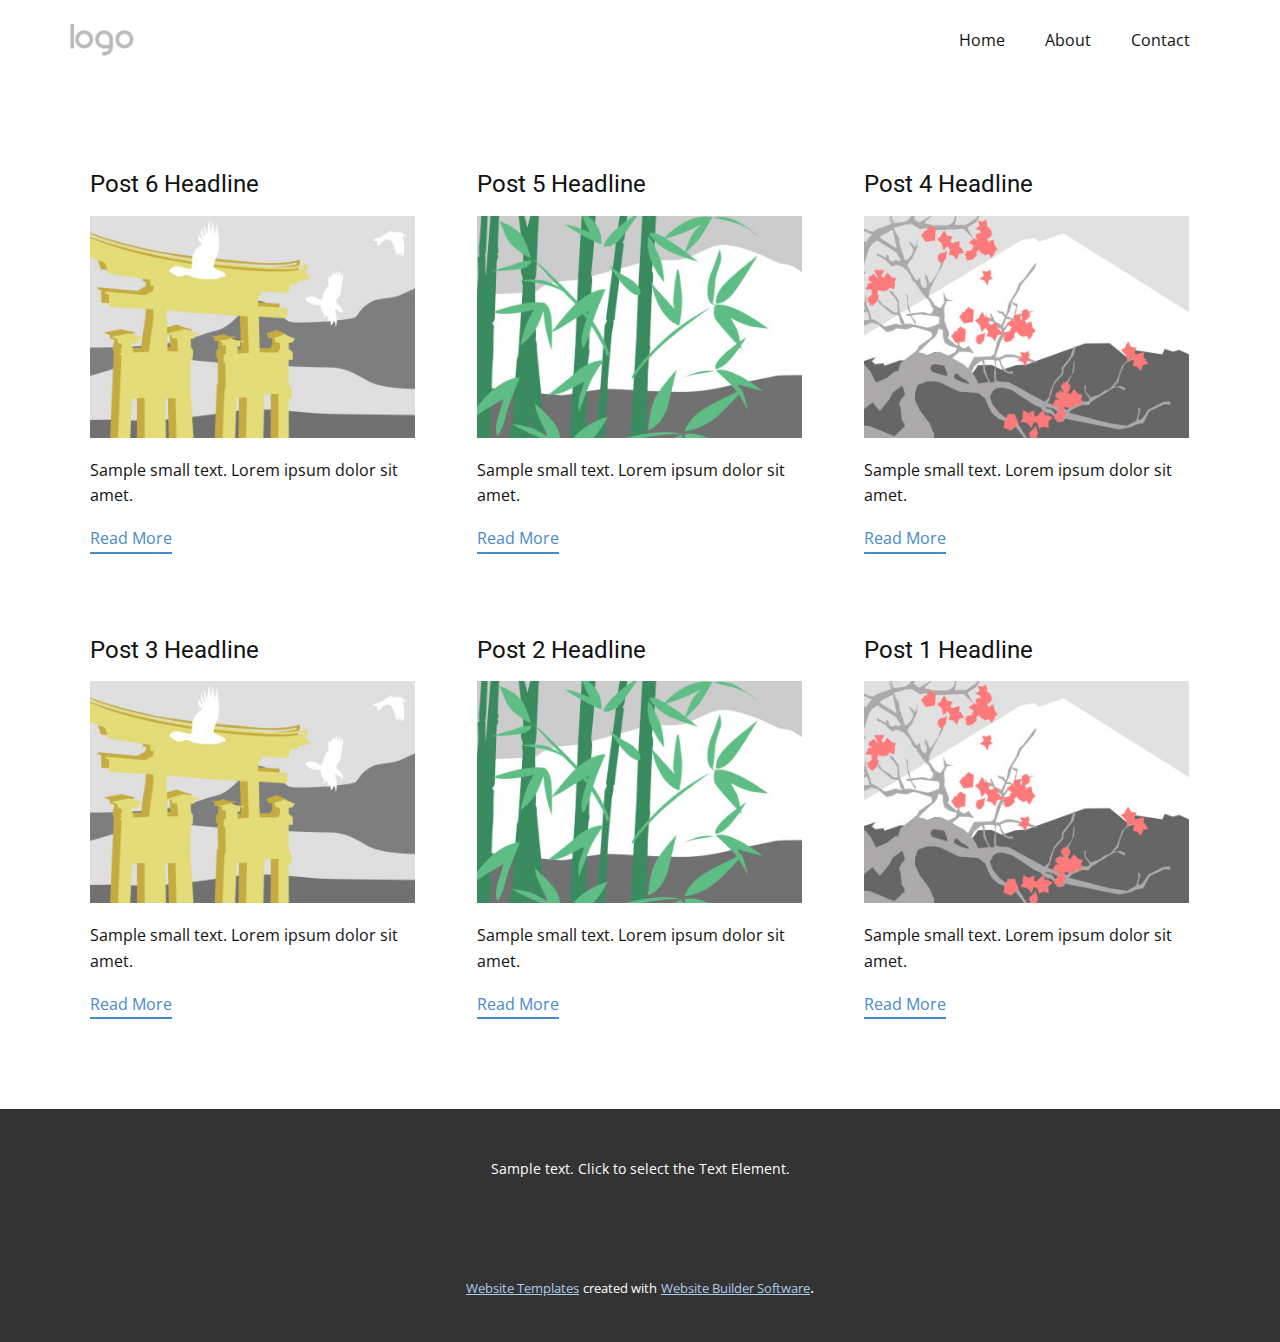
<file: blog/blog.html>
<!DOCTYPE html>
<html style="font-size: 16px;" lang="en"><head>
    <meta name="viewport" content="width=device-width, initial-scale=1.0">
    <meta charset="utf-8">
    <meta name="keywords" content="">
    <meta name="description" content="">
    <title>Blog Template</title>
    <link rel="stylesheet" href="../nicepage.css" media="screen">
<link rel="stylesheet" href="../Blog-Template.css" media="screen">
    <script class="u-script" type="text/javascript" src="../jquery.js" defer=""></script>
    <script class="u-script" type="text/javascript" src="../nicepage.js" defer=""></script>
    <meta name="generator" content="Nicepage 5.0.7, nicepage.com">
    <link id="u-theme-google-font" rel="stylesheet" href="https://fonts.googleapis.com/css?family=Roboto:100,100i,300,300i,400,400i,500,500i,700,700i,900,900i|Open+Sans:300,300i,400,400i,500,500i,600,600i,700,700i,800,800i">
    
    
    <script type="application/ld+json">{
		"@context": "http://schema.org",
		"@type": "Organization",
		"name": "",
		"logo": "images/default-logo.png"
}</script>
    <meta name="theme-color" content="#478ac9">
  </head>
  <body class="u-body u-xl-mode" data-lang="en"><header class="u-clearfix u-header u-header" id="sec-c2e7"><div class="u-clearfix u-sheet u-sheet-1">
        <a href="https://nicepage.com" class="u-image u-logo u-image-1">
          <img src="../images/default-logo.png" class="u-logo-image u-logo-image-1">
        </a>
        <nav class="u-menu u-menu-dropdown u-offcanvas u-menu-1">
          <div class="menu-collapse" style="font-size: 1rem; letter-spacing: 0px;">
            <a class="u-button-style u-custom-left-right-menu-spacing u-custom-padding-bottom u-custom-top-bottom-menu-spacing u-nav-link u-text-active-palette-1-base u-text-hover-palette-2-base" href="#">
              <svg class="u-svg-link" viewBox="0 0 24 24"><use xmlns:xlink="http://www.w3.org/1999/xlink" xlink:href="#menu-hamburger"></use></svg>
              <svg class="u-svg-content" version="1.1" id="menu-hamburger" viewBox="0 0 16 16" x="0px" y="0px" xmlns:xlink="http://www.w3.org/1999/xlink" xmlns="http://www.w3.org/2000/svg"><g><rect y="1" width="16" height="2"></rect><rect y="7" width="16" height="2"></rect><rect y="13" width="16" height="2"></rect>
</g></svg>
            </a>
          </div>
          <div class="u-nav-container">
            <ul class="u-nav u-unstyled u-nav-1"><li class="u-nav-item"><a class="u-button-style u-nav-link u-text-active-palette-1-base u-text-hover-palette-2-base" href="../Home.html" style="padding: 10px 20px;">Home</a>
</li><li class="u-nav-item"><a class="u-button-style u-nav-link u-text-active-palette-1-base u-text-hover-palette-2-base" href="../About.html" style="padding: 10px 20px;">About</a>
</li><li class="u-nav-item"><a class="u-button-style u-nav-link u-text-active-palette-1-base u-text-hover-palette-2-base" href="../Contact.html" style="padding: 10px 20px;">Contact</a>
</li></ul>
          </div>
          <div class="u-nav-container-collapse">
            <div class="u-black u-container-style u-inner-container-layout u-opacity u-opacity-95 u-sidenav">
              <div class="u-inner-container-layout u-sidenav-overflow">
                <div class="u-menu-close"></div>
                <ul class="u-align-center u-nav u-popupmenu-items u-unstyled u-nav-2"><li class="u-nav-item"><a class="u-button-style u-nav-link" href="../Home.html">Home</a>
</li><li class="u-nav-item"><a class="u-button-style u-nav-link" href="../About.html">About</a>
</li><li class="u-nav-item"><a class="u-button-style u-nav-link" href="../Contact.html">Contact</a>
</li></ul>
              </div>
            </div>
            <div class="u-black u-menu-overlay u-opacity u-opacity-70"></div>
          </div>
        </nav>
      </div></header>
    <section class="u-clearfix u-section-1" id="sec-48d2">
      <div class="u-clearfix u-sheet u-valign-middle u-sheet-1"><!--blog--><!--blog_options_json--><!--{"type":"Recent","source":"","tags":"","count":""}--><!--/blog_options_json-->
        <div class="u-blog u-expanded-width u-repeater u-repeater-1"><!--blog_post-->
          <div class="u-blog-post u-container-style u-repeater-item u-white u-repeater-item-1">
            <div class="u-container-layout u-similar-container u-valign-top u-container-layout-1"><!--blog_post_header-->
              <h4 class="u-blog-control u-text u-text-1">
                <a class="u-post-header-link" href="../blog/post-5.html">Post 6 Headline</a>
              </h4><!--/blog_post_header--><!--blog_post_image-->
              <a class="u-post-header-link" href="../blog/post-5.html"><img alt="" class="u-blog-control u-expanded-width u-image u-image-default u-image-1" src="../images/8ad73f3c.jpeg"></a><!--/blog_post_image--><!--blog_post_content-->
              <div class="u-blog-control u-post-content u-text u-text-2 fr-view">Sample small text. Lorem ipsum dolor sit amet.</div><!--/blog_post_content--><!--blog_post_readmore-->
              <a href="../blog/post-5.html" class="u-blog-control u-border-2 u-border-palette-1-base u-btn u-btn-rectangle u-button-style u-none u-btn-1"><!--blog_post_readmore_content--><!--options_json--><!--{"content":"","defaultValue":"Read More"}--><!--/options_json-->Read More<!--/blog_post_readmore_content--></a><!--/blog_post_readmore-->
            </div>
          </div><div class="u-blog-post u-container-style u-repeater-item u-video-cover u-white">
            <div class="u-container-layout u-similar-container u-valign-top u-container-layout-2"><!--blog_post_header-->
              <h4 class="u-blog-control u-text u-text-3">
                <a class="u-post-header-link" href="../blog/post-4.html">Post 5 Headline</a>
              </h4><!--/blog_post_header--><!--blog_post_image-->
              <a class="u-post-header-link" href="../blog/post-4.html"><img alt="" class="u-blog-control u-expanded-width u-image u-image-default u-image-2" src="../images/68f64b9d.jpeg"></a><!--/blog_post_image--><!--blog_post_content-->
              <div class="u-blog-control u-post-content u-text u-text-4 fr-view">Sample small text. Lorem ipsum dolor sit amet.</div><!--/blog_post_content--><!--blog_post_readmore-->
              <a href="../blog/post-4.html" class="u-blog-control u-border-2 u-border-palette-1-base u-btn u-btn-rectangle u-button-style u-none u-btn-2"><!--blog_post_readmore_content--><!--options_json--><!--{"content":"","defaultValue":"Read More"}--><!--/options_json-->Read More<!--/blog_post_readmore_content--></a><!--/blog_post_readmore-->
            </div>
          </div><div class="u-blog-post u-container-style u-repeater-item u-video-cover u-white">
            <div class="u-container-layout u-similar-container u-valign-top u-container-layout-3"><!--blog_post_header-->
              <h4 class="u-blog-control u-text u-text-5">
                <a class="u-post-header-link" href="../blog/post-3.html">Post 4 Headline</a>
              </h4><!--/blog_post_header--><!--blog_post_image-->
              <a class="u-post-header-link" href="../blog/post-3.html"><img alt="" class="u-blog-control u-expanded-width u-image u-image-default u-image-3" src="../images/0fd3416c.jpeg"></a><!--/blog_post_image--><!--blog_post_content-->
              <div class="u-blog-control u-post-content u-text u-text-6 fr-view">Sample small text. Lorem ipsum dolor sit amet.</div><!--/blog_post_content--><!--blog_post_readmore-->
              <a href="../blog/post-3.html" class="u-blog-control u-border-2 u-border-palette-1-base u-btn u-btn-rectangle u-button-style u-none u-btn-3"><!--blog_post_readmore_content--><!--options_json--><!--{"content":"","defaultValue":"Read More"}--><!--/options_json-->Read More<!--/blog_post_readmore_content--></a><!--/blog_post_readmore-->
            </div>
          </div><div class="u-blog-post u-container-style u-repeater-item u-white u-repeater-item-1">
            <div class="u-container-layout u-similar-container u-valign-top u-container-layout-1"><!--blog_post_header-->
              <h4 class="u-blog-control u-text u-text-1">
                <a class="u-post-header-link" href="../blog/post-2.html">Post 3 Headline</a>
              </h4><!--/blog_post_header--><!--blog_post_image-->
              <a class="u-post-header-link" href="../blog/post-2.html"><img alt="" class="u-blog-control u-expanded-width u-image u-image-default u-image-1" src="../images/8ad73f3c.jpeg"></a><!--/blog_post_image--><!--blog_post_content-->
              <div class="u-blog-control u-post-content u-text u-text-2 fr-view">Sample small text. Lorem ipsum dolor sit amet.</div><!--/blog_post_content--><!--blog_post_readmore-->
              <a href="../blog/post-2.html" class="u-blog-control u-border-2 u-border-palette-1-base u-btn u-btn-rectangle u-button-style u-none u-btn-1"><!--blog_post_readmore_content--><!--options_json--><!--{"content":"","defaultValue":"Read More"}--><!--/options_json-->Read More<!--/blog_post_readmore_content--></a><!--/blog_post_readmore-->
            </div>
          </div><div class="u-blog-post u-container-style u-repeater-item u-video-cover u-white">
            <div class="u-container-layout u-similar-container u-valign-top u-container-layout-2"><!--blog_post_header-->
              <h4 class="u-blog-control u-text u-text-3">
                <a class="u-post-header-link" href="../blog/post-1.html">Post 2 Headline</a>
              </h4><!--/blog_post_header--><!--blog_post_image-->
              <a class="u-post-header-link" href="../blog/post-1.html"><img alt="" class="u-blog-control u-expanded-width u-image u-image-default u-image-2" src="../images/68f64b9d.jpeg"></a><!--/blog_post_image--><!--blog_post_content-->
              <div class="u-blog-control u-post-content u-text u-text-4 fr-view">Sample small text. Lorem ipsum dolor sit amet.</div><!--/blog_post_content--><!--blog_post_readmore-->
              <a href="../blog/post-1.html" class="u-blog-control u-border-2 u-border-palette-1-base u-btn u-btn-rectangle u-button-style u-none u-btn-2"><!--blog_post_readmore_content--><!--options_json--><!--{"content":"","defaultValue":"Read More"}--><!--/options_json-->Read More<!--/blog_post_readmore_content--></a><!--/blog_post_readmore-->
            </div>
          </div><div class="u-blog-post u-container-style u-repeater-item u-video-cover u-white">
            <div class="u-container-layout u-similar-container u-valign-top u-container-layout-3"><!--blog_post_header-->
              <h4 class="u-blog-control u-text u-text-5">
                <a class="u-post-header-link" href="../blog/post.html">Post 1 Headline</a>
              </h4><!--/blog_post_header--><!--blog_post_image-->
              <a class="u-post-header-link" href="../blog/post.html"><img alt="" class="u-blog-control u-expanded-width u-image u-image-default u-image-3" src="../images/0fd3416c.jpeg"></a><!--/blog_post_image--><!--blog_post_content-->
              <div class="u-blog-control u-post-content u-text u-text-6 fr-view">Sample small text. Lorem ipsum dolor sit amet.</div><!--/blog_post_content--><!--blog_post_readmore-->
              <a href="../blog/post.html" class="u-blog-control u-border-2 u-border-palette-1-base u-btn u-btn-rectangle u-button-style u-none u-btn-3"><!--blog_post_readmore_content--><!--options_json--><!--{"content":"","defaultValue":"Read More"}--><!--/options_json-->Read More<!--/blog_post_readmore_content--></a><!--/blog_post_readmore-->
            </div>
          </div><!--/blog_post--><!--blog_post-->
          <!--/blog_post--><!--blog_post-->
          <!--/blog_post-->
        </div><!--/blog-->
      </div>
    </section>
    
    
    <footer class="u-align-center u-clearfix u-footer u-grey-80 u-footer" id="sec-fbef"><div class="u-clearfix u-sheet u-sheet-1">
        <p class="u-small-text u-text u-text-variant u-text-1">Sample text. Click to select the Text Element.</p>
      </div></footer>
    <section class="u-backlink u-clearfix u-grey-80">
      <a class="u-link" href="https://nicepage.com/website-templates" target="_blank">
        <span>Website Templates</span>
      </a>
      <p class="u-text">
        <span>created with</span>
      </p>
      <a class="u-link" href="" target="_blank">
        <span>Website Builder Software</span>
      </a>. 
    </section>
  
</body></html>
</file>
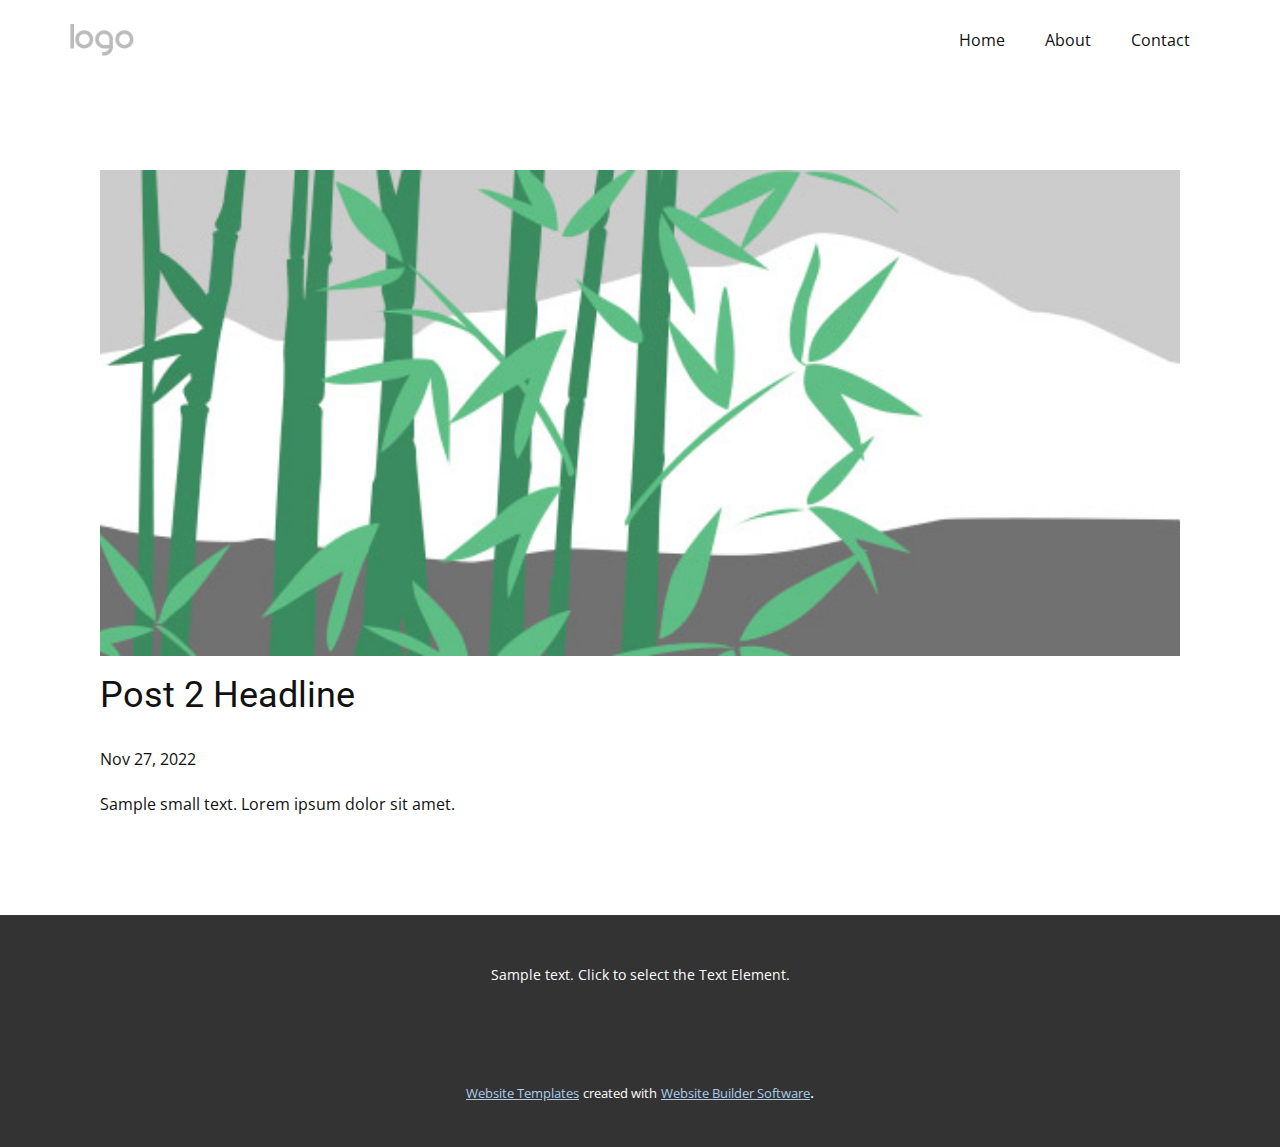
<file: blog/post-1.html>
<!DOCTYPE html>
<html style="font-size: 16px;" lang="en"><head>
    <meta name="viewport" content="width=device-width, initial-scale=1.0">
    <meta charset="utf-8">
    <meta name="keywords" content="Post 1 Headline">
    <meta name="description" content="">
    <title>Post 2 Headline</title>
    <link rel="stylesheet" href="../nicepage.css" media="screen">
<link rel="stylesheet" href="../Post-Template.css" media="screen">
    <script class="u-script" type="text/javascript" src="../jquery.js" defer=""></script>
    <script class="u-script" type="text/javascript" src="../nicepage.js" defer=""></script>
    <meta name="generator" content="Nicepage 5.0.7, nicepage.com">
    <link id="u-theme-google-font" rel="stylesheet" href="https://fonts.googleapis.com/css?family=Roboto:100,100i,300,300i,400,400i,500,500i,700,700i,900,900i|Open+Sans:300,300i,400,400i,500,500i,600,600i,700,700i,800,800i">
    
    
    <script type="application/ld+json">{
		"@context": "http://schema.org",
		"@type": "Organization",
		"name": "",
		"logo": "images/default-logo.png"
}</script>
    <meta name="theme-color" content="#478ac9">
  </head>
  <body class="u-body u-xl-mode" data-lang="en"><header class="u-clearfix u-header u-header" id="sec-c2e7"><div class="u-clearfix u-sheet u-sheet-1">
        <a href="https://nicepage.com" class="u-image u-logo u-image-1">
          <img src="../images/default-logo.png" class="u-logo-image u-logo-image-1">
        </a>
        <nav class="u-menu u-menu-dropdown u-offcanvas u-menu-1">
          <div class="menu-collapse" style="font-size: 1rem; letter-spacing: 0px;">
            <a class="u-button-style u-custom-left-right-menu-spacing u-custom-padding-bottom u-custom-top-bottom-menu-spacing u-nav-link u-text-active-palette-1-base u-text-hover-palette-2-base" href="#">
              <svg class="u-svg-link" viewBox="0 0 24 24"><use xmlns:xlink="http://www.w3.org/1999/xlink" xlink:href="#menu-hamburger"></use></svg>
              <svg class="u-svg-content" version="1.1" id="menu-hamburger" viewBox="0 0 16 16" x="0px" y="0px" xmlns:xlink="http://www.w3.org/1999/xlink" xmlns="http://www.w3.org/2000/svg"><g><rect y="1" width="16" height="2"></rect><rect y="7" width="16" height="2"></rect><rect y="13" width="16" height="2"></rect>
</g></svg>
            </a>
          </div>
          <div class="u-nav-container">
            <ul class="u-nav u-unstyled u-nav-1"><li class="u-nav-item"><a class="u-button-style u-nav-link u-text-active-palette-1-base u-text-hover-palette-2-base" href="../Home.html" style="padding: 10px 20px;">Home</a>
</li><li class="u-nav-item"><a class="u-button-style u-nav-link u-text-active-palette-1-base u-text-hover-palette-2-base" href="../About.html" style="padding: 10px 20px;">About</a>
</li><li class="u-nav-item"><a class="u-button-style u-nav-link u-text-active-palette-1-base u-text-hover-palette-2-base" href="../Contact.html" style="padding: 10px 20px;">Contact</a>
</li></ul>
          </div>
          <div class="u-nav-container-collapse">
            <div class="u-black u-container-style u-inner-container-layout u-opacity u-opacity-95 u-sidenav">
              <div class="u-inner-container-layout u-sidenav-overflow">
                <div class="u-menu-close"></div>
                <ul class="u-align-center u-nav u-popupmenu-items u-unstyled u-nav-2"><li class="u-nav-item"><a class="u-button-style u-nav-link" href="../Home.html">Home</a>
</li><li class="u-nav-item"><a class="u-button-style u-nav-link" href="../About.html">About</a>
</li><li class="u-nav-item"><a class="u-button-style u-nav-link" href="../Contact.html">Contact</a>
</li></ul>
              </div>
            </div>
            <div class="u-black u-menu-overlay u-opacity u-opacity-70"></div>
          </div>
        </nav>
      </div></header>
    <section class="u-align-center u-clearfix u-section-1" id="sec-1b80">
      <div class="u-clearfix u-sheet u-valign-middle-md u-valign-middle-sm u-valign-middle-xs u-sheet-1"><!--post_details--><!--post_details_options_json--><!--{"source":""}--><!--/post_details_options_json--><!--blog_post-->
        <div class="u-container-style u-expanded-width u-post-details u-post-details-1">
          <div class="u-container-layout u-valign-middle u-container-layout-1"><!--blog_post_image-->
            <img alt="" class="u-blog-control u-expanded-width u-image u-image-default u-image-1" src="../images/68f64b9d.jpeg"><!--/blog_post_image--><!--blog_post_header-->
            <h2 class="u-blog-control u-text u-text-1">Post 2 Headline</h2><!--/blog_post_header--><!--blog_post_metadata-->
            <div class="u-blog-control u-metadata u-metadata-1"><!--blog_post_metadata_date-->
              <span class="u-meta-date u-meta-icon">Nov 27, 2022</span><!--/blog_post_metadata_date--><!--blog_post_metadata_category-->
              <!--/blog_post_metadata_category--><!--blog_post_metadata_comments-->
              <!--/blog_post_metadata_comments-->
            </div><!--/blog_post_metadata--><!--blog_post_content-->
            <div class="u-align-justify u-blog-control u-post-content u-text u-text-2 fr-view">
  Sample small text. Lorem ipsum dolor sit amet.
  </div><!--/blog_post_content-->
          </div>
        </div><!--/blog_post--><!--/post_details-->
      </div>
    </section>
    
    
    <footer class="u-align-center u-clearfix u-footer u-grey-80 u-footer" id="sec-fbef"><div class="u-clearfix u-sheet u-sheet-1">
        <p class="u-small-text u-text u-text-variant u-text-1">Sample text. Click to select the Text Element.</p>
      </div></footer>
    <section class="u-backlink u-clearfix u-grey-80">
      <a class="u-link" href="https://nicepage.com/website-templates" target="_blank">
        <span>Website Templates</span>
      </a>
      <p class="u-text">
        <span>created with</span>
      </p>
      <a class="u-link" href="" target="_blank">
        <span>Website Builder Software</span>
      </a>. 
    </section>
  
</body></html>
</file>
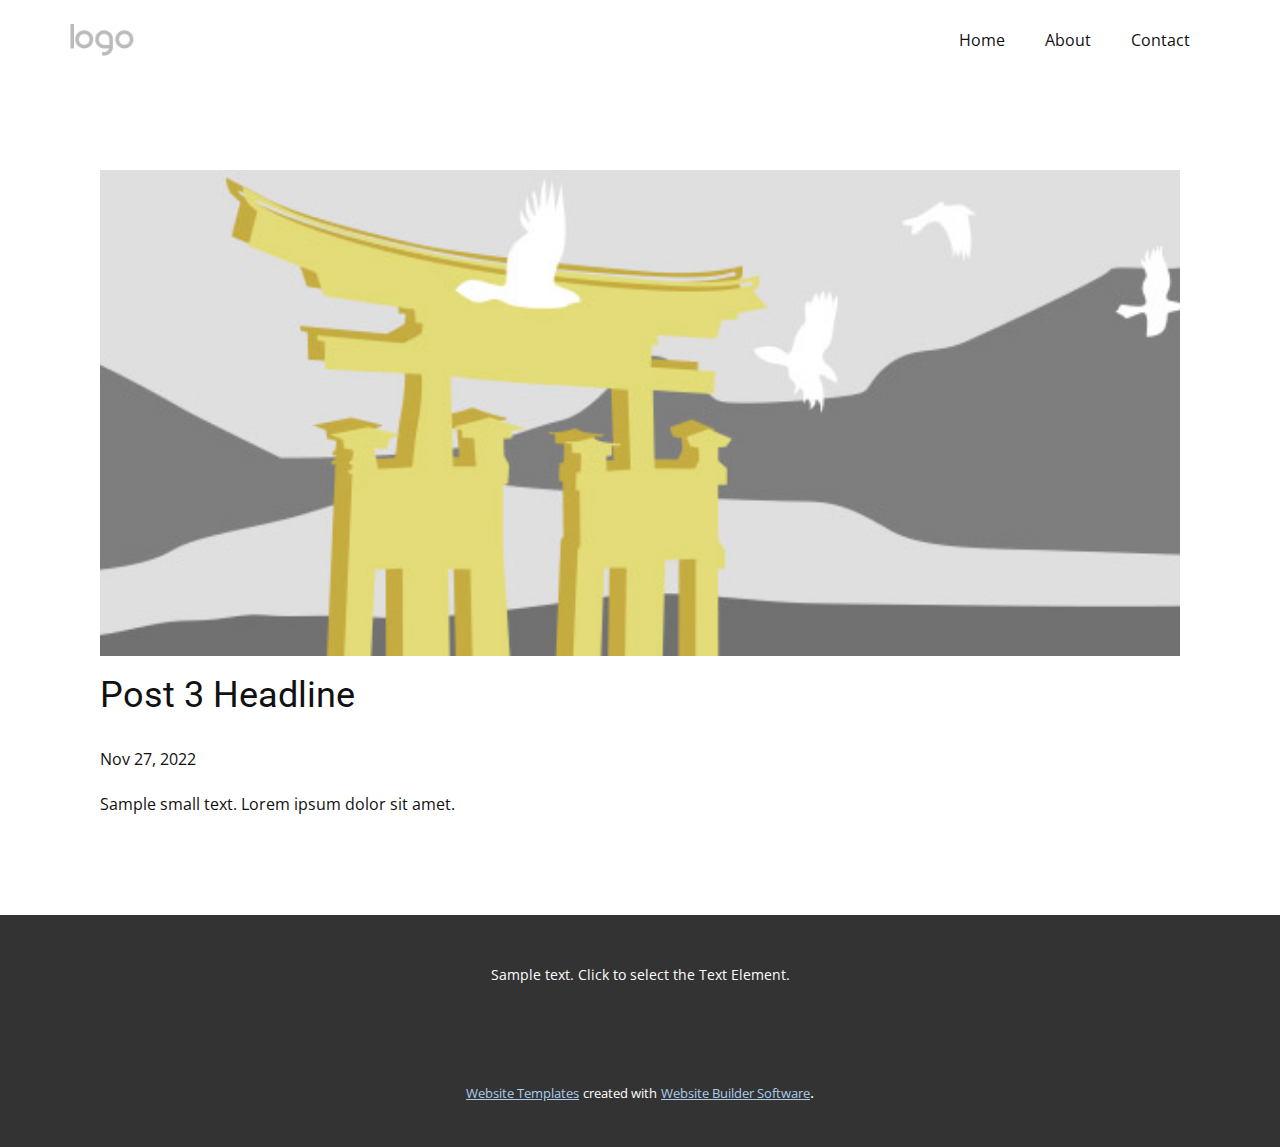
<file: blog/post-2.html>
<!DOCTYPE html>
<html style="font-size: 16px;" lang="en"><head>
    <meta name="viewport" content="width=device-width, initial-scale=1.0">
    <meta charset="utf-8">
    <meta name="keywords" content="Post 1 Headline">
    <meta name="description" content="">
    <title>Post 3 Headline</title>
    <link rel="stylesheet" href="../nicepage.css" media="screen">
<link rel="stylesheet" href="../Post-Template.css" media="screen">
    <script class="u-script" type="text/javascript" src="../jquery.js" defer=""></script>
    <script class="u-script" type="text/javascript" src="../nicepage.js" defer=""></script>
    <meta name="generator" content="Nicepage 5.0.7, nicepage.com">
    <link id="u-theme-google-font" rel="stylesheet" href="https://fonts.googleapis.com/css?family=Roboto:100,100i,300,300i,400,400i,500,500i,700,700i,900,900i|Open+Sans:300,300i,400,400i,500,500i,600,600i,700,700i,800,800i">
    
    
    <script type="application/ld+json">{
		"@context": "http://schema.org",
		"@type": "Organization",
		"name": "",
		"logo": "images/default-logo.png"
}</script>
    <meta name="theme-color" content="#478ac9">
  </head>
  <body class="u-body u-xl-mode" data-lang="en"><header class="u-clearfix u-header u-header" id="sec-c2e7"><div class="u-clearfix u-sheet u-sheet-1">
        <a href="https://nicepage.com" class="u-image u-logo u-image-1">
          <img src="../images/default-logo.png" class="u-logo-image u-logo-image-1">
        </a>
        <nav class="u-menu u-menu-dropdown u-offcanvas u-menu-1">
          <div class="menu-collapse" style="font-size: 1rem; letter-spacing: 0px;">
            <a class="u-button-style u-custom-left-right-menu-spacing u-custom-padding-bottom u-custom-top-bottom-menu-spacing u-nav-link u-text-active-palette-1-base u-text-hover-palette-2-base" href="#">
              <svg class="u-svg-link" viewBox="0 0 24 24"><use xmlns:xlink="http://www.w3.org/1999/xlink" xlink:href="#menu-hamburger"></use></svg>
              <svg class="u-svg-content" version="1.1" id="menu-hamburger" viewBox="0 0 16 16" x="0px" y="0px" xmlns:xlink="http://www.w3.org/1999/xlink" xmlns="http://www.w3.org/2000/svg"><g><rect y="1" width="16" height="2"></rect><rect y="7" width="16" height="2"></rect><rect y="13" width="16" height="2"></rect>
</g></svg>
            </a>
          </div>
          <div class="u-nav-container">
            <ul class="u-nav u-unstyled u-nav-1"><li class="u-nav-item"><a class="u-button-style u-nav-link u-text-active-palette-1-base u-text-hover-palette-2-base" href="../Home.html" style="padding: 10px 20px;">Home</a>
</li><li class="u-nav-item"><a class="u-button-style u-nav-link u-text-active-palette-1-base u-text-hover-palette-2-base" href="../About.html" style="padding: 10px 20px;">About</a>
</li><li class="u-nav-item"><a class="u-button-style u-nav-link u-text-active-palette-1-base u-text-hover-palette-2-base" href="../Contact.html" style="padding: 10px 20px;">Contact</a>
</li></ul>
          </div>
          <div class="u-nav-container-collapse">
            <div class="u-black u-container-style u-inner-container-layout u-opacity u-opacity-95 u-sidenav">
              <div class="u-inner-container-layout u-sidenav-overflow">
                <div class="u-menu-close"></div>
                <ul class="u-align-center u-nav u-popupmenu-items u-unstyled u-nav-2"><li class="u-nav-item"><a class="u-button-style u-nav-link" href="../Home.html">Home</a>
</li><li class="u-nav-item"><a class="u-button-style u-nav-link" href="../About.html">About</a>
</li><li class="u-nav-item"><a class="u-button-style u-nav-link" href="../Contact.html">Contact</a>
</li></ul>
              </div>
            </div>
            <div class="u-black u-menu-overlay u-opacity u-opacity-70"></div>
          </div>
        </nav>
      </div></header>
    <section class="u-align-center u-clearfix u-section-1" id="sec-1b80">
      <div class="u-clearfix u-sheet u-valign-middle-md u-valign-middle-sm u-valign-middle-xs u-sheet-1"><!--post_details--><!--post_details_options_json--><!--{"source":""}--><!--/post_details_options_json--><!--blog_post-->
        <div class="u-container-style u-expanded-width u-post-details u-post-details-1">
          <div class="u-container-layout u-valign-middle u-container-layout-1"><!--blog_post_image-->
            <img alt="" class="u-blog-control u-expanded-width u-image u-image-default u-image-1" src="../images/8ad73f3c.jpeg"><!--/blog_post_image--><!--blog_post_header-->
            <h2 class="u-blog-control u-text u-text-1">Post 3 Headline</h2><!--/blog_post_header--><!--blog_post_metadata-->
            <div class="u-blog-control u-metadata u-metadata-1"><!--blog_post_metadata_date-->
              <span class="u-meta-date u-meta-icon">Nov 27, 2022</span><!--/blog_post_metadata_date--><!--blog_post_metadata_category-->
              <!--/blog_post_metadata_category--><!--blog_post_metadata_comments-->
              <!--/blog_post_metadata_comments-->
            </div><!--/blog_post_metadata--><!--blog_post_content-->
            <div class="u-align-justify u-blog-control u-post-content u-text u-text-2 fr-view">
  Sample small text. Lorem ipsum dolor sit amet.
  </div><!--/blog_post_content-->
          </div>
        </div><!--/blog_post--><!--/post_details-->
      </div>
    </section>
    
    
    <footer class="u-align-center u-clearfix u-footer u-grey-80 u-footer" id="sec-fbef"><div class="u-clearfix u-sheet u-sheet-1">
        <p class="u-small-text u-text u-text-variant u-text-1">Sample text. Click to select the Text Element.</p>
      </div></footer>
    <section class="u-backlink u-clearfix u-grey-80">
      <a class="u-link" href="https://nicepage.com/website-templates" target="_blank">
        <span>Website Templates</span>
      </a>
      <p class="u-text">
        <span>created with</span>
      </p>
      <a class="u-link" href="" target="_blank">
        <span>Website Builder Software</span>
      </a>. 
    </section>
  
</body></html>
</file>
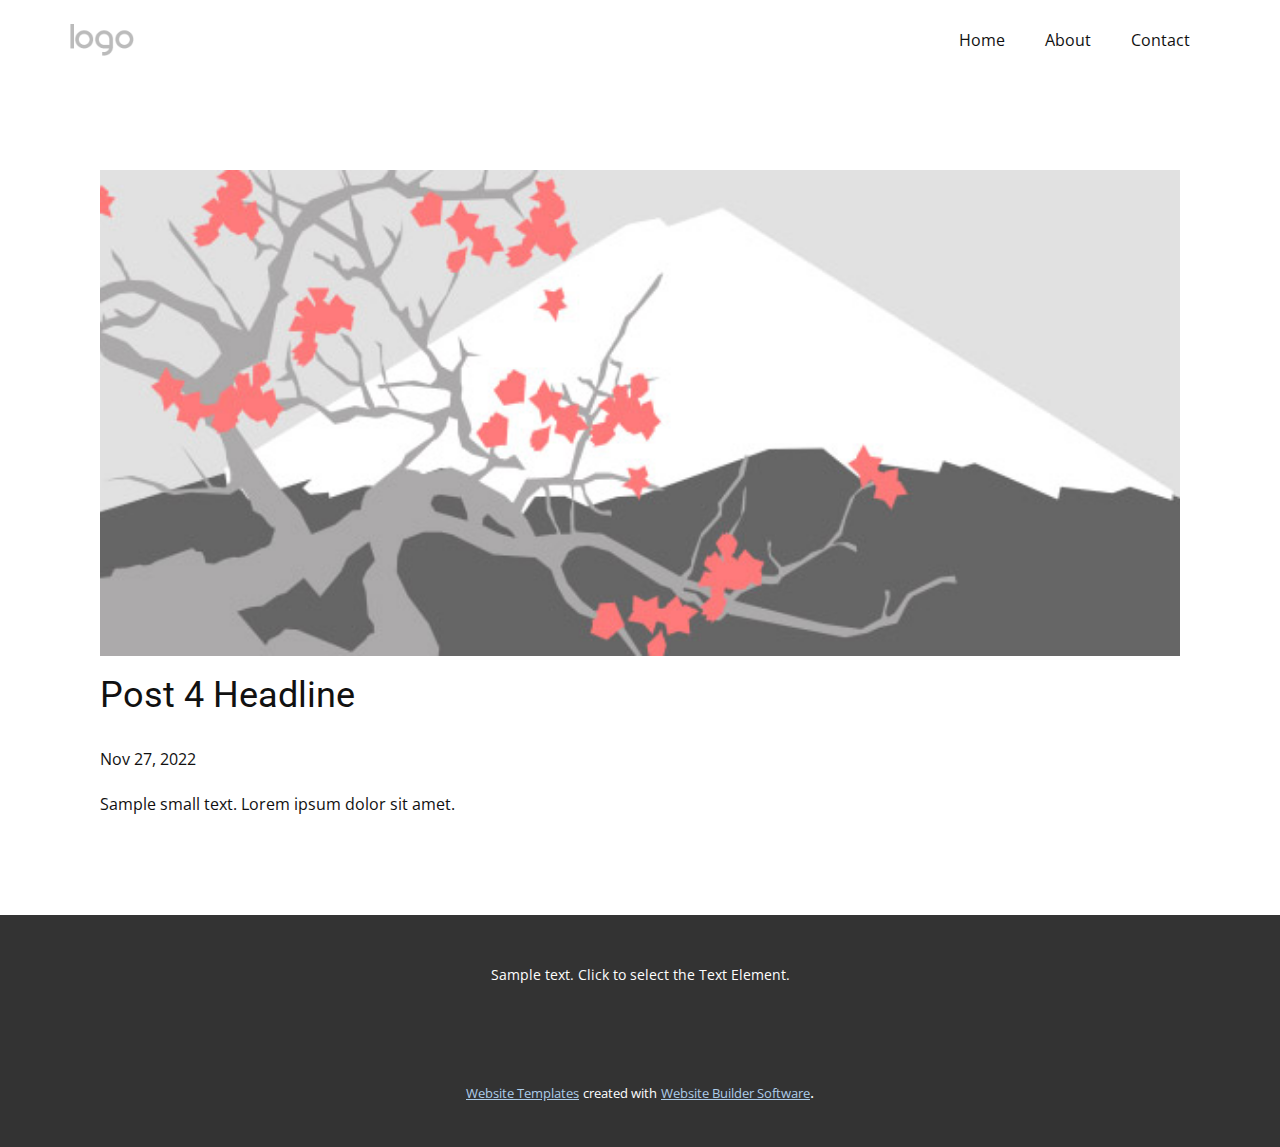
<file: blog/post-3.html>
<!DOCTYPE html>
<html style="font-size: 16px;" lang="en"><head>
    <meta name="viewport" content="width=device-width, initial-scale=1.0">
    <meta charset="utf-8">
    <meta name="keywords" content="Post 1 Headline">
    <meta name="description" content="">
    <title>Post 4 Headline</title>
    <link rel="stylesheet" href="../nicepage.css" media="screen">
<link rel="stylesheet" href="../Post-Template.css" media="screen">
    <script class="u-script" type="text/javascript" src="../jquery.js" defer=""></script>
    <script class="u-script" type="text/javascript" src="../nicepage.js" defer=""></script>
    <meta name="generator" content="Nicepage 5.0.7, nicepage.com">
    <link id="u-theme-google-font" rel="stylesheet" href="https://fonts.googleapis.com/css?family=Roboto:100,100i,300,300i,400,400i,500,500i,700,700i,900,900i|Open+Sans:300,300i,400,400i,500,500i,600,600i,700,700i,800,800i">
    
    
    <script type="application/ld+json">{
		"@context": "http://schema.org",
		"@type": "Organization",
		"name": "",
		"logo": "images/default-logo.png"
}</script>
    <meta name="theme-color" content="#478ac9">
  </head>
  <body class="u-body u-xl-mode" data-lang="en"><header class="u-clearfix u-header u-header" id="sec-c2e7"><div class="u-clearfix u-sheet u-sheet-1">
        <a href="https://nicepage.com" class="u-image u-logo u-image-1">
          <img src="../images/default-logo.png" class="u-logo-image u-logo-image-1">
        </a>
        <nav class="u-menu u-menu-dropdown u-offcanvas u-menu-1">
          <div class="menu-collapse" style="font-size: 1rem; letter-spacing: 0px;">
            <a class="u-button-style u-custom-left-right-menu-spacing u-custom-padding-bottom u-custom-top-bottom-menu-spacing u-nav-link u-text-active-palette-1-base u-text-hover-palette-2-base" href="#">
              <svg class="u-svg-link" viewBox="0 0 24 24"><use xmlns:xlink="http://www.w3.org/1999/xlink" xlink:href="#menu-hamburger"></use></svg>
              <svg class="u-svg-content" version="1.1" id="menu-hamburger" viewBox="0 0 16 16" x="0px" y="0px" xmlns:xlink="http://www.w3.org/1999/xlink" xmlns="http://www.w3.org/2000/svg"><g><rect y="1" width="16" height="2"></rect><rect y="7" width="16" height="2"></rect><rect y="13" width="16" height="2"></rect>
</g></svg>
            </a>
          </div>
          <div class="u-nav-container">
            <ul class="u-nav u-unstyled u-nav-1"><li class="u-nav-item"><a class="u-button-style u-nav-link u-text-active-palette-1-base u-text-hover-palette-2-base" href="../Home.html" style="padding: 10px 20px;">Home</a>
</li><li class="u-nav-item"><a class="u-button-style u-nav-link u-text-active-palette-1-base u-text-hover-palette-2-base" href="../About.html" style="padding: 10px 20px;">About</a>
</li><li class="u-nav-item"><a class="u-button-style u-nav-link u-text-active-palette-1-base u-text-hover-palette-2-base" href="../Contact.html" style="padding: 10px 20px;">Contact</a>
</li></ul>
          </div>
          <div class="u-nav-container-collapse">
            <div class="u-black u-container-style u-inner-container-layout u-opacity u-opacity-95 u-sidenav">
              <div class="u-inner-container-layout u-sidenav-overflow">
                <div class="u-menu-close"></div>
                <ul class="u-align-center u-nav u-popupmenu-items u-unstyled u-nav-2"><li class="u-nav-item"><a class="u-button-style u-nav-link" href="../Home.html">Home</a>
</li><li class="u-nav-item"><a class="u-button-style u-nav-link" href="../About.html">About</a>
</li><li class="u-nav-item"><a class="u-button-style u-nav-link" href="../Contact.html">Contact</a>
</li></ul>
              </div>
            </div>
            <div class="u-black u-menu-overlay u-opacity u-opacity-70"></div>
          </div>
        </nav>
      </div></header>
    <section class="u-align-center u-clearfix u-section-1" id="sec-1b80">
      <div class="u-clearfix u-sheet u-valign-middle-md u-valign-middle-sm u-valign-middle-xs u-sheet-1"><!--post_details--><!--post_details_options_json--><!--{"source":""}--><!--/post_details_options_json--><!--blog_post-->
        <div class="u-container-style u-expanded-width u-post-details u-post-details-1">
          <div class="u-container-layout u-valign-middle u-container-layout-1"><!--blog_post_image-->
            <img alt="" class="u-blog-control u-expanded-width u-image u-image-default u-image-1" src="../images/0fd3416c.jpeg"><!--/blog_post_image--><!--blog_post_header-->
            <h2 class="u-blog-control u-text u-text-1">Post 4 Headline</h2><!--/blog_post_header--><!--blog_post_metadata-->
            <div class="u-blog-control u-metadata u-metadata-1"><!--blog_post_metadata_date-->
              <span class="u-meta-date u-meta-icon">Nov 27, 2022</span><!--/blog_post_metadata_date--><!--blog_post_metadata_category-->
              <!--/blog_post_metadata_category--><!--blog_post_metadata_comments-->
              <!--/blog_post_metadata_comments-->
            </div><!--/blog_post_metadata--><!--blog_post_content-->
            <div class="u-align-justify u-blog-control u-post-content u-text u-text-2 fr-view">
  Sample small text. Lorem ipsum dolor sit amet.
  </div><!--/blog_post_content-->
          </div>
        </div><!--/blog_post--><!--/post_details-->
      </div>
    </section>
    
    
    <footer class="u-align-center u-clearfix u-footer u-grey-80 u-footer" id="sec-fbef"><div class="u-clearfix u-sheet u-sheet-1">
        <p class="u-small-text u-text u-text-variant u-text-1">Sample text. Click to select the Text Element.</p>
      </div></footer>
    <section class="u-backlink u-clearfix u-grey-80">
      <a class="u-link" href="https://nicepage.com/website-templates" target="_blank">
        <span>Website Templates</span>
      </a>
      <p class="u-text">
        <span>created with</span>
      </p>
      <a class="u-link" href="" target="_blank">
        <span>Website Builder Software</span>
      </a>. 
    </section>
  
</body></html>
</file>
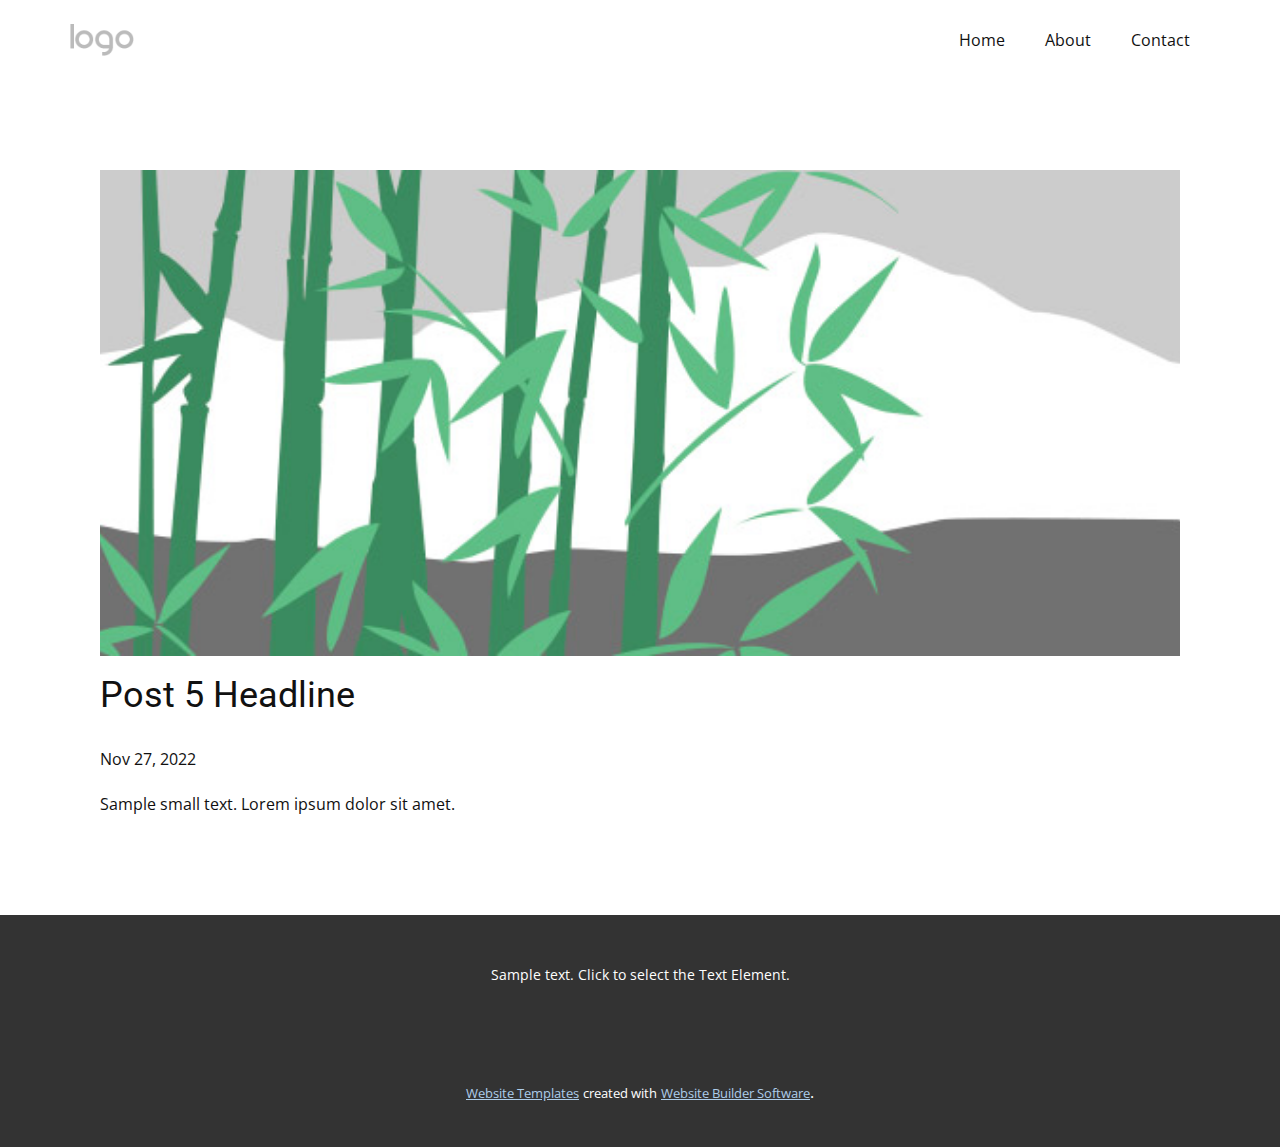
<file: blog/post-4.html>
<!DOCTYPE html>
<html style="font-size: 16px;" lang="en"><head>
    <meta name="viewport" content="width=device-width, initial-scale=1.0">
    <meta charset="utf-8">
    <meta name="keywords" content="Post 1 Headline">
    <meta name="description" content="">
    <title>Post 5 Headline</title>
    <link rel="stylesheet" href="../nicepage.css" media="screen">
<link rel="stylesheet" href="../Post-Template.css" media="screen">
    <script class="u-script" type="text/javascript" src="../jquery.js" defer=""></script>
    <script class="u-script" type="text/javascript" src="../nicepage.js" defer=""></script>
    <meta name="generator" content="Nicepage 5.0.7, nicepage.com">
    <link id="u-theme-google-font" rel="stylesheet" href="https://fonts.googleapis.com/css?family=Roboto:100,100i,300,300i,400,400i,500,500i,700,700i,900,900i|Open+Sans:300,300i,400,400i,500,500i,600,600i,700,700i,800,800i">
    
    
    <script type="application/ld+json">{
		"@context": "http://schema.org",
		"@type": "Organization",
		"name": "",
		"logo": "images/default-logo.png"
}</script>
    <meta name="theme-color" content="#478ac9">
  </head>
  <body class="u-body u-xl-mode" data-lang="en"><header class="u-clearfix u-header u-header" id="sec-c2e7"><div class="u-clearfix u-sheet u-sheet-1">
        <a href="https://nicepage.com" class="u-image u-logo u-image-1">
          <img src="../images/default-logo.png" class="u-logo-image u-logo-image-1">
        </a>
        <nav class="u-menu u-menu-dropdown u-offcanvas u-menu-1">
          <div class="menu-collapse" style="font-size: 1rem; letter-spacing: 0px;">
            <a class="u-button-style u-custom-left-right-menu-spacing u-custom-padding-bottom u-custom-top-bottom-menu-spacing u-nav-link u-text-active-palette-1-base u-text-hover-palette-2-base" href="#">
              <svg class="u-svg-link" viewBox="0 0 24 24"><use xmlns:xlink="http://www.w3.org/1999/xlink" xlink:href="#menu-hamburger"></use></svg>
              <svg class="u-svg-content" version="1.1" id="menu-hamburger" viewBox="0 0 16 16" x="0px" y="0px" xmlns:xlink="http://www.w3.org/1999/xlink" xmlns="http://www.w3.org/2000/svg"><g><rect y="1" width="16" height="2"></rect><rect y="7" width="16" height="2"></rect><rect y="13" width="16" height="2"></rect>
</g></svg>
            </a>
          </div>
          <div class="u-nav-container">
            <ul class="u-nav u-unstyled u-nav-1"><li class="u-nav-item"><a class="u-button-style u-nav-link u-text-active-palette-1-base u-text-hover-palette-2-base" href="../Home.html" style="padding: 10px 20px;">Home</a>
</li><li class="u-nav-item"><a class="u-button-style u-nav-link u-text-active-palette-1-base u-text-hover-palette-2-base" href="../About.html" style="padding: 10px 20px;">About</a>
</li><li class="u-nav-item"><a class="u-button-style u-nav-link u-text-active-palette-1-base u-text-hover-palette-2-base" href="../Contact.html" style="padding: 10px 20px;">Contact</a>
</li></ul>
          </div>
          <div class="u-nav-container-collapse">
            <div class="u-black u-container-style u-inner-container-layout u-opacity u-opacity-95 u-sidenav">
              <div class="u-inner-container-layout u-sidenav-overflow">
                <div class="u-menu-close"></div>
                <ul class="u-align-center u-nav u-popupmenu-items u-unstyled u-nav-2"><li class="u-nav-item"><a class="u-button-style u-nav-link" href="../Home.html">Home</a>
</li><li class="u-nav-item"><a class="u-button-style u-nav-link" href="../About.html">About</a>
</li><li class="u-nav-item"><a class="u-button-style u-nav-link" href="../Contact.html">Contact</a>
</li></ul>
              </div>
            </div>
            <div class="u-black u-menu-overlay u-opacity u-opacity-70"></div>
          </div>
        </nav>
      </div></header>
    <section class="u-align-center u-clearfix u-section-1" id="sec-1b80">
      <div class="u-clearfix u-sheet u-valign-middle-md u-valign-middle-sm u-valign-middle-xs u-sheet-1"><!--post_details--><!--post_details_options_json--><!--{"source":""}--><!--/post_details_options_json--><!--blog_post-->
        <div class="u-container-style u-expanded-width u-post-details u-post-details-1">
          <div class="u-container-layout u-valign-middle u-container-layout-1"><!--blog_post_image-->
            <img alt="" class="u-blog-control u-expanded-width u-image u-image-default u-image-1" src="../images/68f64b9d.jpeg"><!--/blog_post_image--><!--blog_post_header-->
            <h2 class="u-blog-control u-text u-text-1">Post 5 Headline</h2><!--/blog_post_header--><!--blog_post_metadata-->
            <div class="u-blog-control u-metadata u-metadata-1"><!--blog_post_metadata_date-->
              <span class="u-meta-date u-meta-icon">Nov 27, 2022</span><!--/blog_post_metadata_date--><!--blog_post_metadata_category-->
              <!--/blog_post_metadata_category--><!--blog_post_metadata_comments-->
              <!--/blog_post_metadata_comments-->
            </div><!--/blog_post_metadata--><!--blog_post_content-->
            <div class="u-align-justify u-blog-control u-post-content u-text u-text-2 fr-view">
  Sample small text. Lorem ipsum dolor sit amet.
  </div><!--/blog_post_content-->
          </div>
        </div><!--/blog_post--><!--/post_details-->
      </div>
    </section>
    
    
    <footer class="u-align-center u-clearfix u-footer u-grey-80 u-footer" id="sec-fbef"><div class="u-clearfix u-sheet u-sheet-1">
        <p class="u-small-text u-text u-text-variant u-text-1">Sample text. Click to select the Text Element.</p>
      </div></footer>
    <section class="u-backlink u-clearfix u-grey-80">
      <a class="u-link" href="https://nicepage.com/website-templates" target="_blank">
        <span>Website Templates</span>
      </a>
      <p class="u-text">
        <span>created with</span>
      </p>
      <a class="u-link" href="" target="_blank">
        <span>Website Builder Software</span>
      </a>. 
    </section>
  
</body></html>
</file>
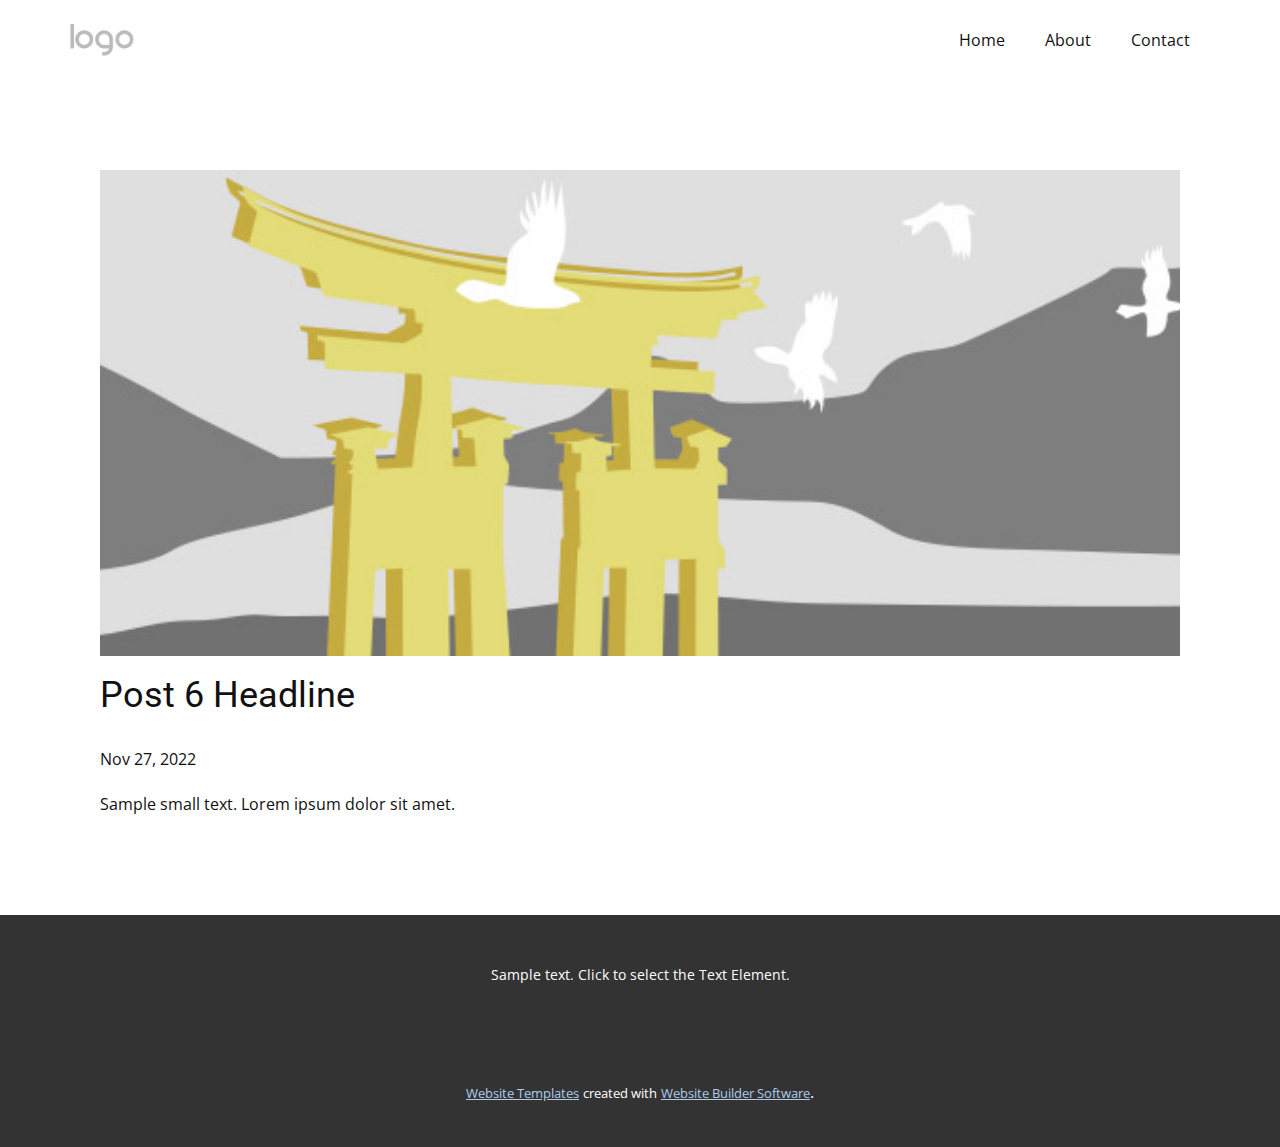
<file: blog/post-5.html>
<!DOCTYPE html>
<html style="font-size: 16px;" lang="en"><head>
    <meta name="viewport" content="width=device-width, initial-scale=1.0">
    <meta charset="utf-8">
    <meta name="keywords" content="Post 1 Headline">
    <meta name="description" content="">
    <title>Post 6 Headline</title>
    <link rel="stylesheet" href="../nicepage.css" media="screen">
<link rel="stylesheet" href="../Post-Template.css" media="screen">
    <script class="u-script" type="text/javascript" src="../jquery.js" defer=""></script>
    <script class="u-script" type="text/javascript" src="../nicepage.js" defer=""></script>
    <meta name="generator" content="Nicepage 5.0.7, nicepage.com">
    <link id="u-theme-google-font" rel="stylesheet" href="https://fonts.googleapis.com/css?family=Roboto:100,100i,300,300i,400,400i,500,500i,700,700i,900,900i|Open+Sans:300,300i,400,400i,500,500i,600,600i,700,700i,800,800i">
    
    
    <script type="application/ld+json">{
		"@context": "http://schema.org",
		"@type": "Organization",
		"name": "",
		"logo": "images/default-logo.png"
}</script>
    <meta name="theme-color" content="#478ac9">
  </head>
  <body class="u-body u-xl-mode" data-lang="en"><header class="u-clearfix u-header u-header" id="sec-c2e7"><div class="u-clearfix u-sheet u-sheet-1">
        <a href="https://nicepage.com" class="u-image u-logo u-image-1">
          <img src="../images/default-logo.png" class="u-logo-image u-logo-image-1">
        </a>
        <nav class="u-menu u-menu-dropdown u-offcanvas u-menu-1">
          <div class="menu-collapse" style="font-size: 1rem; letter-spacing: 0px;">
            <a class="u-button-style u-custom-left-right-menu-spacing u-custom-padding-bottom u-custom-top-bottom-menu-spacing u-nav-link u-text-active-palette-1-base u-text-hover-palette-2-base" href="#">
              <svg class="u-svg-link" viewBox="0 0 24 24"><use xmlns:xlink="http://www.w3.org/1999/xlink" xlink:href="#menu-hamburger"></use></svg>
              <svg class="u-svg-content" version="1.1" id="menu-hamburger" viewBox="0 0 16 16" x="0px" y="0px" xmlns:xlink="http://www.w3.org/1999/xlink" xmlns="http://www.w3.org/2000/svg"><g><rect y="1" width="16" height="2"></rect><rect y="7" width="16" height="2"></rect><rect y="13" width="16" height="2"></rect>
</g></svg>
            </a>
          </div>
          <div class="u-nav-container">
            <ul class="u-nav u-unstyled u-nav-1"><li class="u-nav-item"><a class="u-button-style u-nav-link u-text-active-palette-1-base u-text-hover-palette-2-base" href="../Home.html" style="padding: 10px 20px;">Home</a>
</li><li class="u-nav-item"><a class="u-button-style u-nav-link u-text-active-palette-1-base u-text-hover-palette-2-base" href="../About.html" style="padding: 10px 20px;">About</a>
</li><li class="u-nav-item"><a class="u-button-style u-nav-link u-text-active-palette-1-base u-text-hover-palette-2-base" href="../Contact.html" style="padding: 10px 20px;">Contact</a>
</li></ul>
          </div>
          <div class="u-nav-container-collapse">
            <div class="u-black u-container-style u-inner-container-layout u-opacity u-opacity-95 u-sidenav">
              <div class="u-inner-container-layout u-sidenav-overflow">
                <div class="u-menu-close"></div>
                <ul class="u-align-center u-nav u-popupmenu-items u-unstyled u-nav-2"><li class="u-nav-item"><a class="u-button-style u-nav-link" href="../Home.html">Home</a>
</li><li class="u-nav-item"><a class="u-button-style u-nav-link" href="../About.html">About</a>
</li><li class="u-nav-item"><a class="u-button-style u-nav-link" href="../Contact.html">Contact</a>
</li></ul>
              </div>
            </div>
            <div class="u-black u-menu-overlay u-opacity u-opacity-70"></div>
          </div>
        </nav>
      </div></header>
    <section class="u-align-center u-clearfix u-section-1" id="sec-1b80">
      <div class="u-clearfix u-sheet u-valign-middle-md u-valign-middle-sm u-valign-middle-xs u-sheet-1"><!--post_details--><!--post_details_options_json--><!--{"source":""}--><!--/post_details_options_json--><!--blog_post-->
        <div class="u-container-style u-expanded-width u-post-details u-post-details-1">
          <div class="u-container-layout u-valign-middle u-container-layout-1"><!--blog_post_image-->
            <img alt="" class="u-blog-control u-expanded-width u-image u-image-default u-image-1" src="../images/8ad73f3c.jpeg"><!--/blog_post_image--><!--blog_post_header-->
            <h2 class="u-blog-control u-text u-text-1">Post 6 Headline</h2><!--/blog_post_header--><!--blog_post_metadata-->
            <div class="u-blog-control u-metadata u-metadata-1"><!--blog_post_metadata_date-->
              <span class="u-meta-date u-meta-icon">Nov 27, 2022</span><!--/blog_post_metadata_date--><!--blog_post_metadata_category-->
              <!--/blog_post_metadata_category--><!--blog_post_metadata_comments-->
              <!--/blog_post_metadata_comments-->
            </div><!--/blog_post_metadata--><!--blog_post_content-->
            <div class="u-align-justify u-blog-control u-post-content u-text u-text-2 fr-view">
  Sample small text. Lorem ipsum dolor sit amet.
  </div><!--/blog_post_content-->
          </div>
        </div><!--/blog_post--><!--/post_details-->
      </div>
    </section>
    
    
    <footer class="u-align-center u-clearfix u-footer u-grey-80 u-footer" id="sec-fbef"><div class="u-clearfix u-sheet u-sheet-1">
        <p class="u-small-text u-text u-text-variant u-text-1">Sample text. Click to select the Text Element.</p>
      </div></footer>
    <section class="u-backlink u-clearfix u-grey-80">
      <a class="u-link" href="https://nicepage.com/website-templates" target="_blank">
        <span>Website Templates</span>
      </a>
      <p class="u-text">
        <span>created with</span>
      </p>
      <a class="u-link" href="" target="_blank">
        <span>Website Builder Software</span>
      </a>. 
    </section>
  
</body></html>
</file>
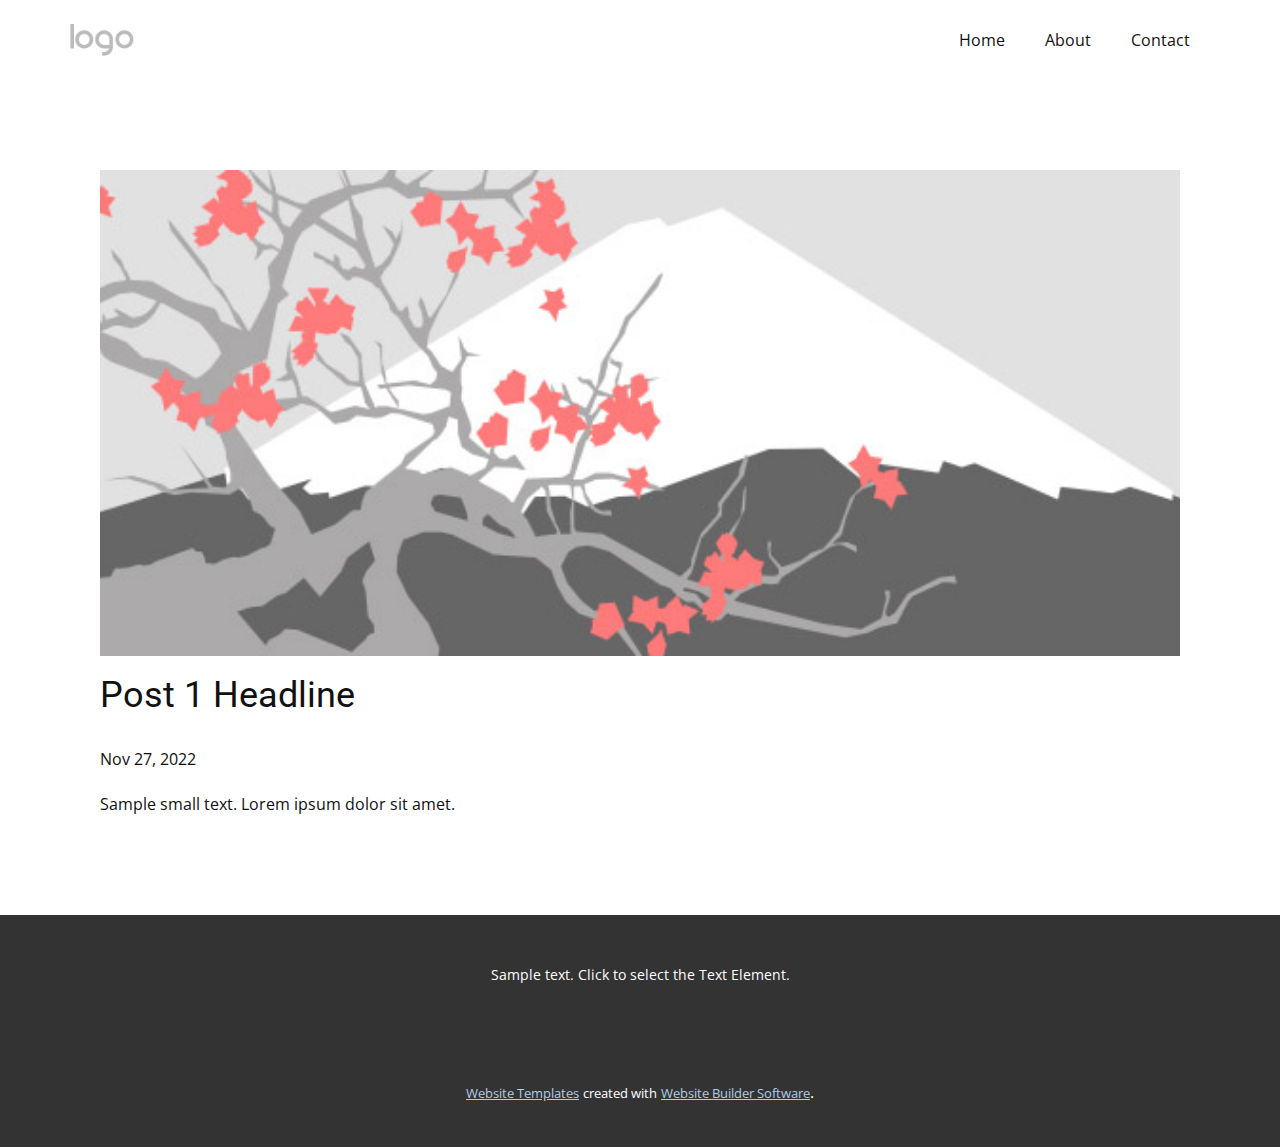
<file: blog/post.html>
<!DOCTYPE html>
<html style="font-size: 16px;" lang="en"><head>
    <meta name="viewport" content="width=device-width, initial-scale=1.0">
    <meta charset="utf-8">
    <meta name="keywords" content="Post 1 Headline">
    <meta name="description" content="">
    <title>Post 1 Headline</title>
    <link rel="stylesheet" href="../nicepage.css" media="screen">
<link rel="stylesheet" href="../Post-Template.css" media="screen">
    <script class="u-script" type="text/javascript" src="../jquery.js" defer=""></script>
    <script class="u-script" type="text/javascript" src="../nicepage.js" defer=""></script>
    <meta name="generator" content="Nicepage 5.0.7, nicepage.com">
    <link id="u-theme-google-font" rel="stylesheet" href="https://fonts.googleapis.com/css?family=Roboto:100,100i,300,300i,400,400i,500,500i,700,700i,900,900i|Open+Sans:300,300i,400,400i,500,500i,600,600i,700,700i,800,800i">
    
    
    <script type="application/ld+json">{
		"@context": "http://schema.org",
		"@type": "Organization",
		"name": "",
		"logo": "images/default-logo.png"
}</script>
    <meta name="theme-color" content="#478ac9">
  </head>
  <body class="u-body u-xl-mode" data-lang="en"><header class="u-clearfix u-header u-header" id="sec-c2e7"><div class="u-clearfix u-sheet u-sheet-1">
        <a href="https://nicepage.com" class="u-image u-logo u-image-1">
          <img src="../images/default-logo.png" class="u-logo-image u-logo-image-1">
        </a>
        <nav class="u-menu u-menu-dropdown u-offcanvas u-menu-1">
          <div class="menu-collapse" style="font-size: 1rem; letter-spacing: 0px;">
            <a class="u-button-style u-custom-left-right-menu-spacing u-custom-padding-bottom u-custom-top-bottom-menu-spacing u-nav-link u-text-active-palette-1-base u-text-hover-palette-2-base" href="#">
              <svg class="u-svg-link" viewBox="0 0 24 24"><use xmlns:xlink="http://www.w3.org/1999/xlink" xlink:href="#menu-hamburger"></use></svg>
              <svg class="u-svg-content" version="1.1" id="menu-hamburger" viewBox="0 0 16 16" x="0px" y="0px" xmlns:xlink="http://www.w3.org/1999/xlink" xmlns="http://www.w3.org/2000/svg"><g><rect y="1" width="16" height="2"></rect><rect y="7" width="16" height="2"></rect><rect y="13" width="16" height="2"></rect>
</g></svg>
            </a>
          </div>
          <div class="u-nav-container">
            <ul class="u-nav u-unstyled u-nav-1"><li class="u-nav-item"><a class="u-button-style u-nav-link u-text-active-palette-1-base u-text-hover-palette-2-base" href="../Home.html" style="padding: 10px 20px;">Home</a>
</li><li class="u-nav-item"><a class="u-button-style u-nav-link u-text-active-palette-1-base u-text-hover-palette-2-base" href="../About.html" style="padding: 10px 20px;">About</a>
</li><li class="u-nav-item"><a class="u-button-style u-nav-link u-text-active-palette-1-base u-text-hover-palette-2-base" href="../Contact.html" style="padding: 10px 20px;">Contact</a>
</li></ul>
          </div>
          <div class="u-nav-container-collapse">
            <div class="u-black u-container-style u-inner-container-layout u-opacity u-opacity-95 u-sidenav">
              <div class="u-inner-container-layout u-sidenav-overflow">
                <div class="u-menu-close"></div>
                <ul class="u-align-center u-nav u-popupmenu-items u-unstyled u-nav-2"><li class="u-nav-item"><a class="u-button-style u-nav-link" href="../Home.html">Home</a>
</li><li class="u-nav-item"><a class="u-button-style u-nav-link" href="../About.html">About</a>
</li><li class="u-nav-item"><a class="u-button-style u-nav-link" href="../Contact.html">Contact</a>
</li></ul>
              </div>
            </div>
            <div class="u-black u-menu-overlay u-opacity u-opacity-70"></div>
          </div>
        </nav>
      </div></header>
    <section class="u-align-center u-clearfix u-section-1" id="sec-1b80">
      <div class="u-clearfix u-sheet u-valign-middle-md u-valign-middle-sm u-valign-middle-xs u-sheet-1"><!--post_details--><!--post_details_options_json--><!--{"source":""}--><!--/post_details_options_json--><!--blog_post-->
        <div class="u-container-style u-expanded-width u-post-details u-post-details-1">
          <div class="u-container-layout u-valign-middle u-container-layout-1"><!--blog_post_image-->
            <img alt="" class="u-blog-control u-expanded-width u-image u-image-default u-image-1" src="../images/0fd3416c.jpeg"><!--/blog_post_image--><!--blog_post_header-->
            <h2 class="u-blog-control u-text u-text-1">Post 1 Headline</h2><!--/blog_post_header--><!--blog_post_metadata-->
            <div class="u-blog-control u-metadata u-metadata-1"><!--blog_post_metadata_date-->
              <span class="u-meta-date u-meta-icon">Nov 27, 2022</span><!--/blog_post_metadata_date--><!--blog_post_metadata_category-->
              <!--/blog_post_metadata_category--><!--blog_post_metadata_comments-->
              <!--/blog_post_metadata_comments-->
            </div><!--/blog_post_metadata--><!--blog_post_content-->
            <div class="u-align-justify u-blog-control u-post-content u-text u-text-2 fr-view">
  Sample small text. Lorem ipsum dolor sit amet.
  </div><!--/blog_post_content-->
          </div>
        </div><!--/blog_post--><!--/post_details-->
      </div>
    </section>
    
    
    <footer class="u-align-center u-clearfix u-footer u-grey-80 u-footer" id="sec-fbef"><div class="u-clearfix u-sheet u-sheet-1">
        <p class="u-small-text u-text u-text-variant u-text-1">Sample text. Click to select the Text Element.</p>
      </div></footer>
    <section class="u-backlink u-clearfix u-grey-80">
      <a class="u-link" href="https://nicepage.com/website-templates" target="_blank">
        <span>Website Templates</span>
      </a>
      <p class="u-text">
        <span>created with</span>
      </p>
      <a class="u-link" href="" target="_blank">
        <span>Website Builder Software</span>
      </a>. 
    </section>
  
</body></html>
</file>
